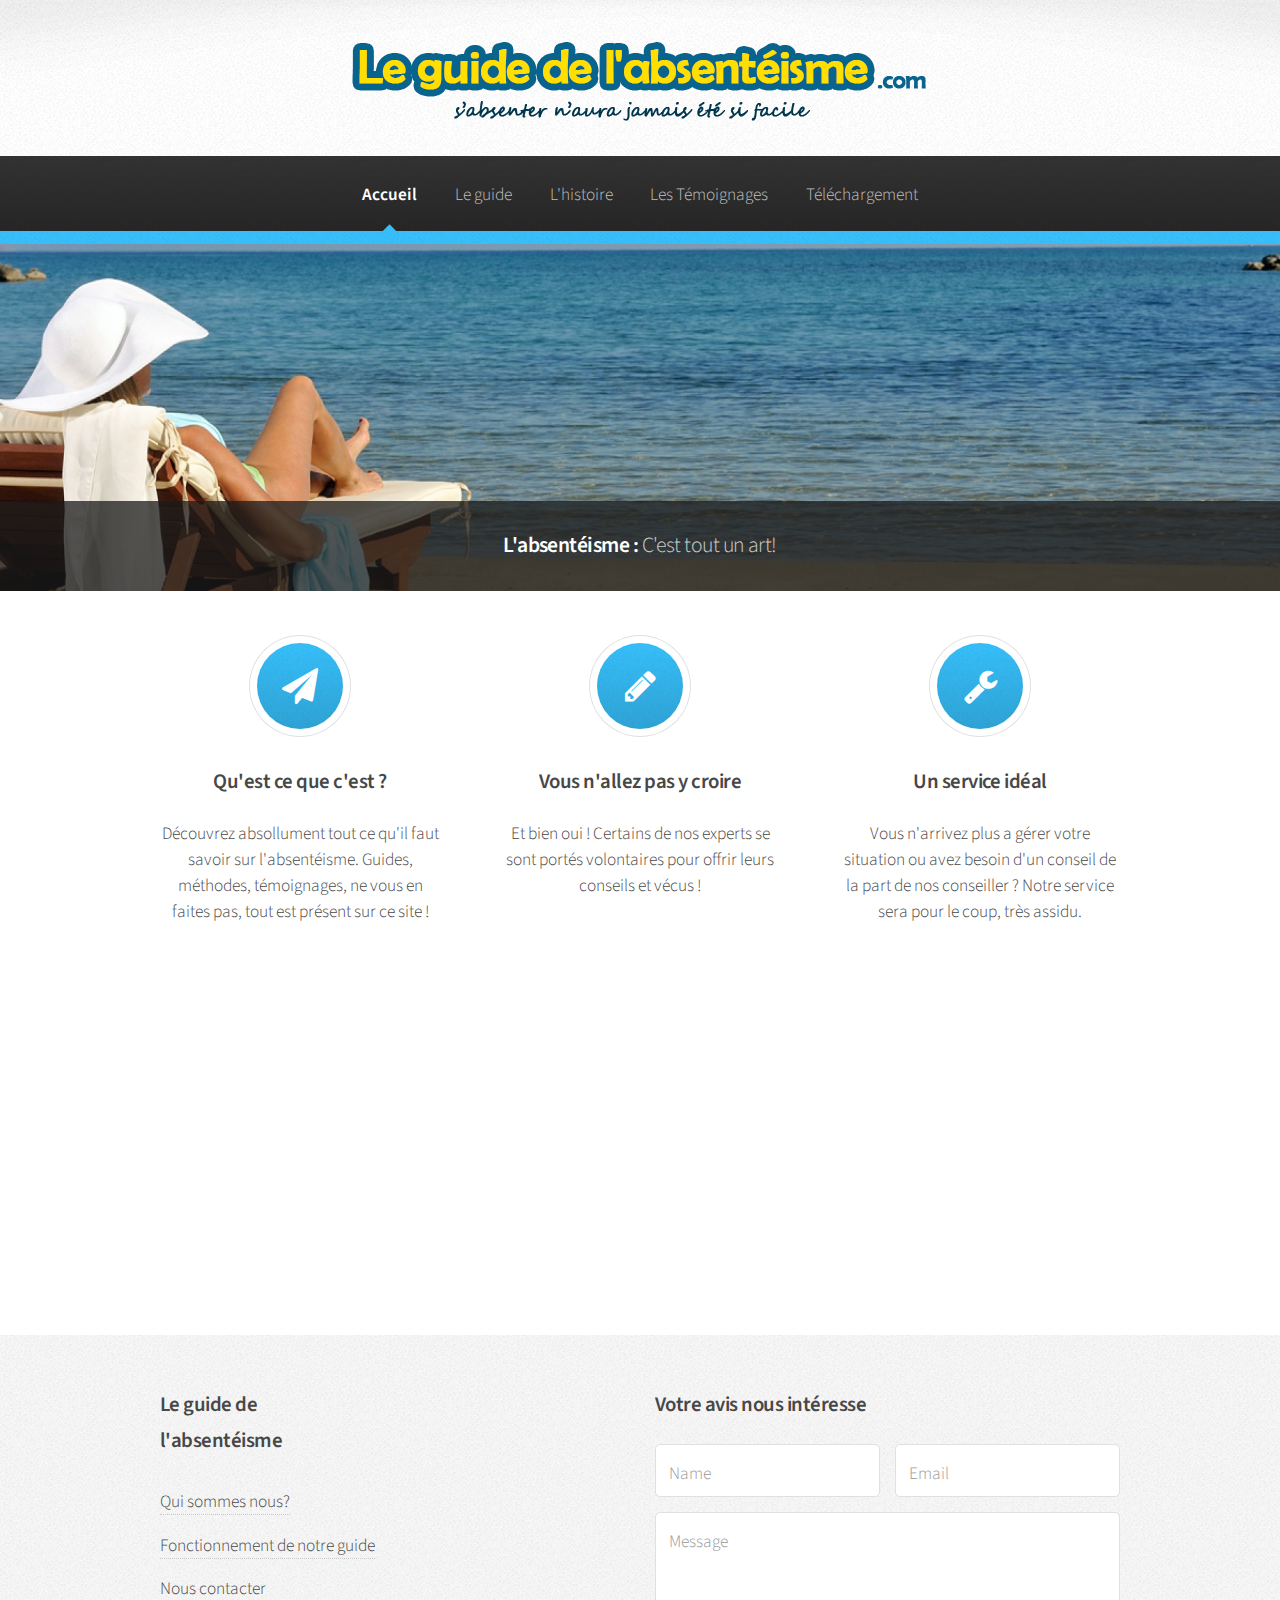
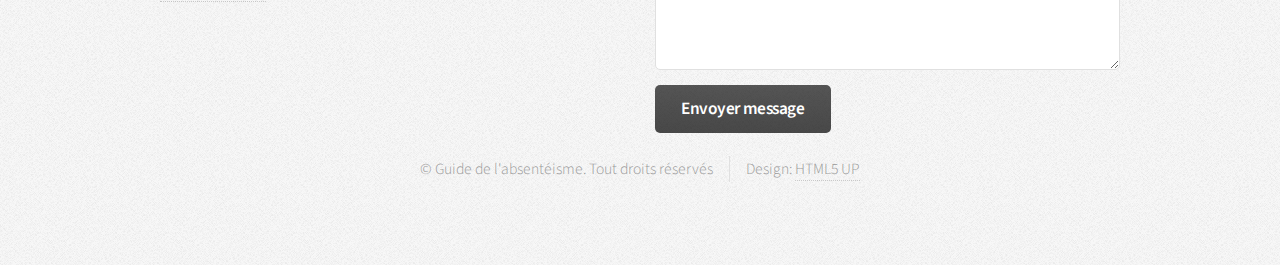
<file: index.html>
<!DOCTYPE HTML>
<!--
	Arcana by HTML5 UP
	html5up.net | @n33co
	Free for personal and commercial use under the CCA 3.0 license (html5up.net/license)
-->
<html>
<head>
	<title>Le guide de l'absentéisme</title>
	<meta charset="utf-8" />
	<meta name="viewport" content="width=device-width, initial-scale=1" />
	<!--[if lte IE 8]><script src="assets/js/ie/html5shiv.js"></script><![endif]-->
	<link rel="stylesheet" href="assets/css/main.css" />
	<!--[if lte IE 8]><link rel="stylesheet" href="assets/css/ie8.css" /><![endif]-->
	<!--[if lte IE 9]><link rel="stylesheet" href="assets/css/ie9.css" /><![endif]-->
</head>
<body>
	<div id="page-wrapper">

		<!-- Header -->
		<div id="header">

			<!-- Logo -->
			<img src="images/logo.png" style="margin-bottom: 20px;">
	
			<!-- Nav -->
			<nav id="nav">
				<ul>
					<li class="current"><a href="index.html">Accueil</a></li>
					<li>
						<a href="le_guide.html">Le guide</a>
						<ul>
							<li><a href="le_guide.html#aqui">A qui s'adresse t'il?</a></li>
							<li><a href="le_guide.html#avantages">Les avantages</a></li>
							<li>
								<a>Les conseils</a>
								<ul>
									<li><a href="le_guide.html#ecole">Comment rater l'école</a></li>
									<li><a href="le_guide.html#travail">Comment rater le travail</a></li>
								</ul>
							</li>
						</ul>
					</li>
					<li>
						<a href="histoire.html">L'histoire</a>
						<ul>
							<li><a href="histoire.html#histoire">Histoire de l'absentéisme</a></li>
							<li><a href="histoire.html#absentEcole">Absentéisme à l'école</a></li>
							<li><a href="histoire.html#absentTravail">Absentéisme au travail</a></li>
						</ul>
					</li>
					<li><a href="temoignage.html">Les Témoignages</a></li>
					<li>
						<a href="telechargement.html">Téléchargement</a>
						<ul>
							<li><a href="telechargement.html#parents">Mots des parents</a></li>
							<li><a href="telechargement.html#medecin">Mot d'un médecin</a></li>
							<li><a href="telechargement.html#excuses">Excuses bidons</a></li>
						</ul>
					</li>
				</ul>
			</nav>
	
		</div>
	
		<!-- Banner -->
		<section id="banner">
			<header>
				<h2>L'absentéisme : <em>C'est tout un art!</em></h2>
			</header>
		</section>
	
		<!-- Highlights -->
		<section class="wrapper style1">
			<div class="container">
				<div class="row 200%">
					<section class="4u 12u(narrower)">
						<div class="box highlight">
							<i class="icon major fa-paper-plane"></i>
							<h3>Qu'est ce que c'est ?</h3>
							<p>Découvrez absollument tout ce qu'il faut savoir sur l'absentéisme. Guides, méthodes, témoignages, ne vous en faites pas, tout est présent sur ce site !</p>
						</div>
					</section>
					<section class="4u 12u(narrower)">
						<div class="box highlight">
							<i class="icon major fa-pencil"></i>
							<h3>Vous n'allez pas y croire</h3>
							<p>Et bien oui ! Certains de nos experts se sont portés volontaires pour offrir leurs conseils et vécus !</p>
						</div>
					</section>
					<section class="4u 12u(narrower)">
						<div class="box highlight">
							<i class="icon major fa-wrench"></i>
							<h3>Un service idéal</h3>
							<p>Vous n'arrivez plus a gérer votre situation ou avez besoin d'un conseil de la part de nos conseiller ? Notre service sera pour le coup, très assidu.</p>
						</div>
					</section>
				</div>
				<hr />
				<iframe width="1200" height="315" src="https://www.youtube.com/embed/6PCo9bQzUtI" frameborder="0" allowfullscreen></iframe>
			</div>
		</section>
	
		<!-- Footer -->
		<div id="footer">
			<div class="container">
				<div class="row">
					<section class="3u 6u(narrower) 12u$(mobilep)">
						<h3>Le guide de l'absentéisme</h3>
						<ul class="links">
							<li><a href="qui_sommes_nous.html">Qui sommes nous?</a></li>
							<li><a href="fonctionnement_guide.html">Fonctionnement de notre guide</a></li>
							<li><a href="#footform">Nous contacter</a></li>
						</ul>
					</section>						
					<section id=footform class="6u 12u(narrower)">
						<h3>Votre avis nous intéresse</h3>
						<form>
							<div class="row 50%">
								<div class="6u 12u(mobilep)">
									<input type="text" name="name" id="name" placeholder="Name" />
								</div>
								<div class="6u 12u(mobilep)">
									<input type="email" name="email" id="email" placeholder="Email" />
								</div>
							</div>
							<div class="row 50%">
								<div class="12u">
									<textarea name="message" id="message" placeholder="Message" rows="5"></textarea>
								</div>
							</div>
							<div class="row 50%">
								<div class="12u">
									<ul class="actions">
										<li><input type="submit" class="button alt" value="Envoyer message" /></li>
									</ul>
								</div>
							</div>
						</form>
					</section>
				</div>
			</div>
	
			<!-- Copyright -->
			<div class="copyright">
				<ul class="menu">
					<li>&copy; Guide de l'absentéisme. Tout droits réservés</li><li>Design: <a href="http://html5up.net">HTML5 UP</a></li>
				</ul>
			</div>
	
		</div>

	</div>

	<!-- Scripts -->
	<script src="assets/js/jquery.min.js"></script>
	<script src="assets/js/jquery.dropotron.min.js"></script>
	<script src="assets/js/skel.min.js"></script>
	<script src="assets/js/util.js"></script>
	<!--[if lte IE 8]><script src="assets/js/ie/respond.min.js"></script><![endif]-->
	<script src="assets/js/main.js"></script>

</body>
</html>
</file>
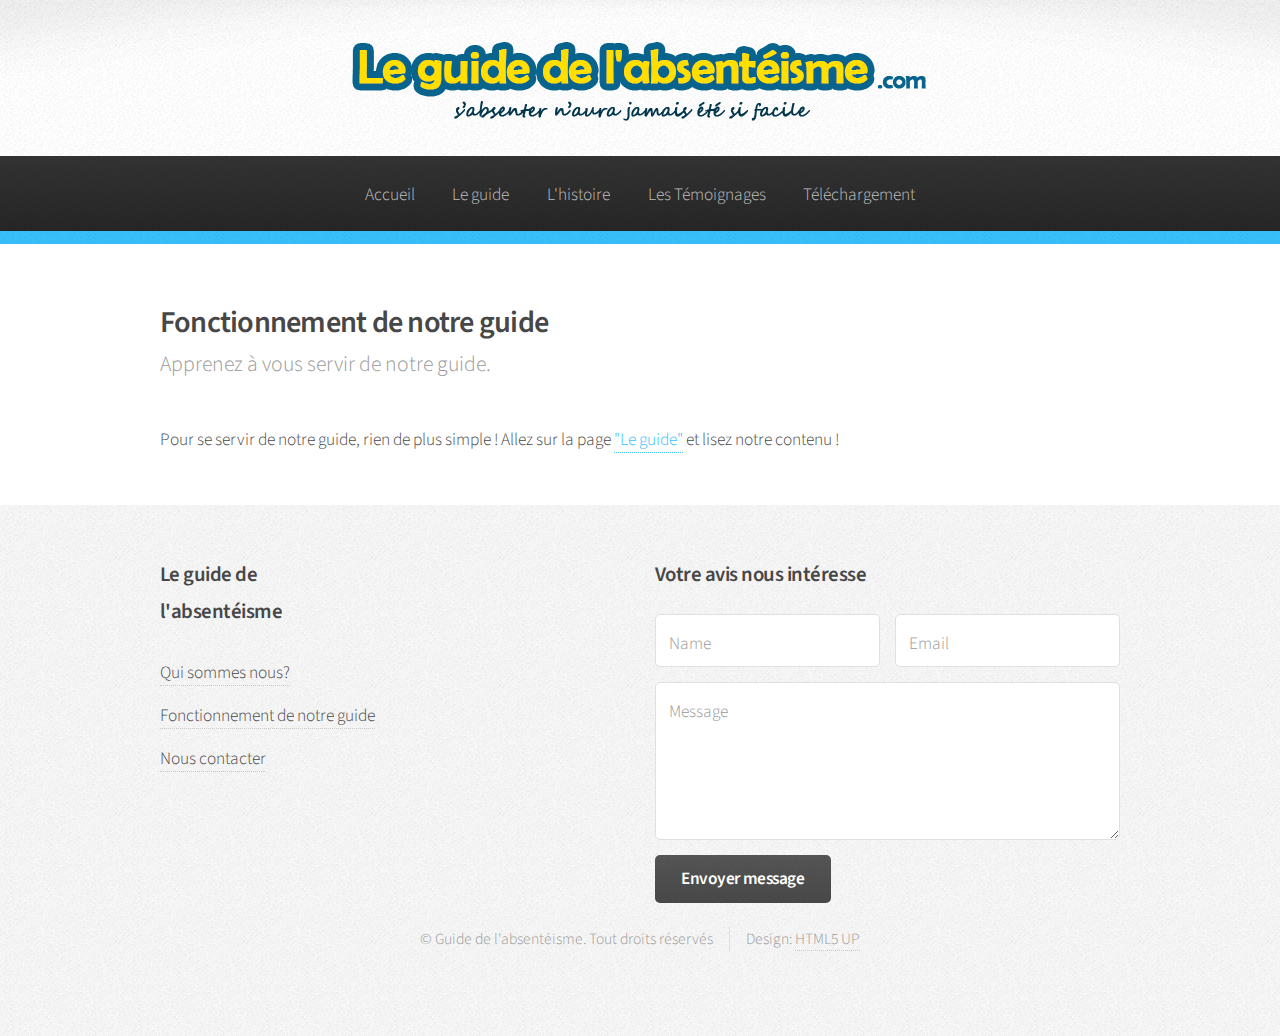
<file: fonctionnement_guide.html>
<!DOCTYPE HTML>
<!--
	Arcana by HTML5 UP
	html5up.net | @n33co
	Free for personal and commercial use under the CCA 3.0 license (html5up.net/license)
-->
<html>
<head>
	<title>Le guide de l'absentéisme</title>
	<meta charset="utf-8" />
	<meta name="viewport" content="width=device-width, initial-scale=1" />
	<!--[if lte IE 8]><script src="assets/js/ie/html5shiv.js"></script><![endif]-->
	<link rel="stylesheet" href="assets/css/main.css" />
	<!--[if lte IE 8]><link rel="stylesheet" href="assets/css/ie8.css" /><![endif]-->
	<!--[if lte IE 9]><link rel="stylesheet" href="assets/css/ie9.css" /><![endif]-->
</head>
<body>
	<div id="page-wrapper">

		<!-- Header -->
		<div id="header">

			<!-- Logo -->
			<img src="images/logo.png" style="margin-bottom: 20px;">
	
			<!-- Nav -->
			<nav id="nav">
				<ul>
					<li><a href="index.html">Accueil</a></li>
					<li>
						<a href="le_guide.html">Le guide</a>
						<ul>
							<li><a href="le_guide.html#aqui">A qui s'adresse t'il?</a></li>
							<li><a href="le_guide.html#avantages">Les avantages</a></li>
							<li>
								<a>Les conseils</a>
								<ul>
									<li><a href="le_guide.html#ecole">Comment rater l'école</a></li>
									<li><a href="le_guide.html#travail">Comment rater le travail</a></li>
								</ul>
							</li>
						</ul>
					</li>
					<li>
						<a href="histoire.html">L'histoire</a>
						<ul>
							<li><a href="histoire.html#histoire">Histoire de l'absentéisme</a></li>
							<li><a href="histoire.html#absentEcole">Absentéisme à l'école</a></li>
							<li><a href="histoire.html#absentTravail">Absentéisme au travail</a></li>
						</ul>
					</li>
					<li><a href="temoignage.html">Les Témoignages</a></li>
					<li>
						<a href="telechargement.html">Téléchargement</a>
						<ul>
							<li><a href="telechargement.html#parents">Mots des parents</a></li>
							<li><a href="telechargement.html#medecin">Mot d'un médecin</a></li>
							<li><a href="telechargement.html#excuses">Excuses bidons</a></li>
						</ul>
					</li>
				</ul>
			</nav>
	
		</div>
	
		<!-- Main -->
        <section class="wrapper style1">
            <div class="container">
                <div id="content">

                    <!-- Content -->

                    <article>
                        <header>
                            <h2>Fonctionnement de notre guide</h2>
                            <p>Apprenez à vous servir de notre guide.</p>
                        </header>

						<p>Pour se servir de notre guide, rien de plus simple ! Allez sur la page <a href="le_guide.html">"Le guide"</a> et lisez notre contenu !
                        
                    </article>

                </div>
            </div>
        </section>
	
		<!-- Footer -->
		<div id="footer">
			<div class="container">
				<div class="row">
					<section class="3u 6u(narrower) 12u$(mobilep)">
						<h3>Le guide de l'absentéisme</h3>
						<ul class="links">
							<li><a href="qui_sommes_nous.html">Qui sommes nous?</a></li>
							<li><a href="fonctionnement_guide.html">Fonctionnement de notre guide</a></li>
							<li><a href="#footform">Nous contacter</a></li>
						</ul>
					</section>						
					<section id=footform class="6u 12u(narrower)">
						<h3>Votre avis nous intéresse</h3>
						<form>
							<div class="row 50%">
								<div class="6u 12u(mobilep)">
									<input type="text" name="name" id="name" placeholder="Name" />
								</div>
								<div class="6u 12u(mobilep)">
									<input type="email" name="email" id="email" placeholder="Email" />
								</div>
							</div>
							<div class="row 50%">
								<div class="12u">
									<textarea name="message" id="message" placeholder="Message" rows="5"></textarea>
								</div>
							</div>
							<div class="row 50%">
								<div class="12u">
									<ul class="actions">
										<li><input type="submit" class="button alt" value="Envoyer message" /></li>
									</ul>
								</div>
							</div>
						</form>
					</section>
				</div>
			</div>
	
			<!-- Copyright -->
			<div class="copyright">
				<ul class="menu">
					<li>&copy; Guide de l'absentéisme. Tout droits réservés</li><li>Design: <a href="http://html5up.net">HTML5 UP</a></li>
				</ul>
			</div>
	
		</div>

	</div>

	<!-- Scripts -->
	<script src="assets/js/jquery.min.js"></script>
	<script src="assets/js/jquery.dropotron.min.js"></script>
	<script src="assets/js/skel.min.js"></script>
	<script src="assets/js/util.js"></script>
	<!--[if lte IE 8]><script src="assets/js/ie/respond.min.js"></script><![endif]-->
	<script src="assets/js/main.js"></script>

</body>
</html>
</file>
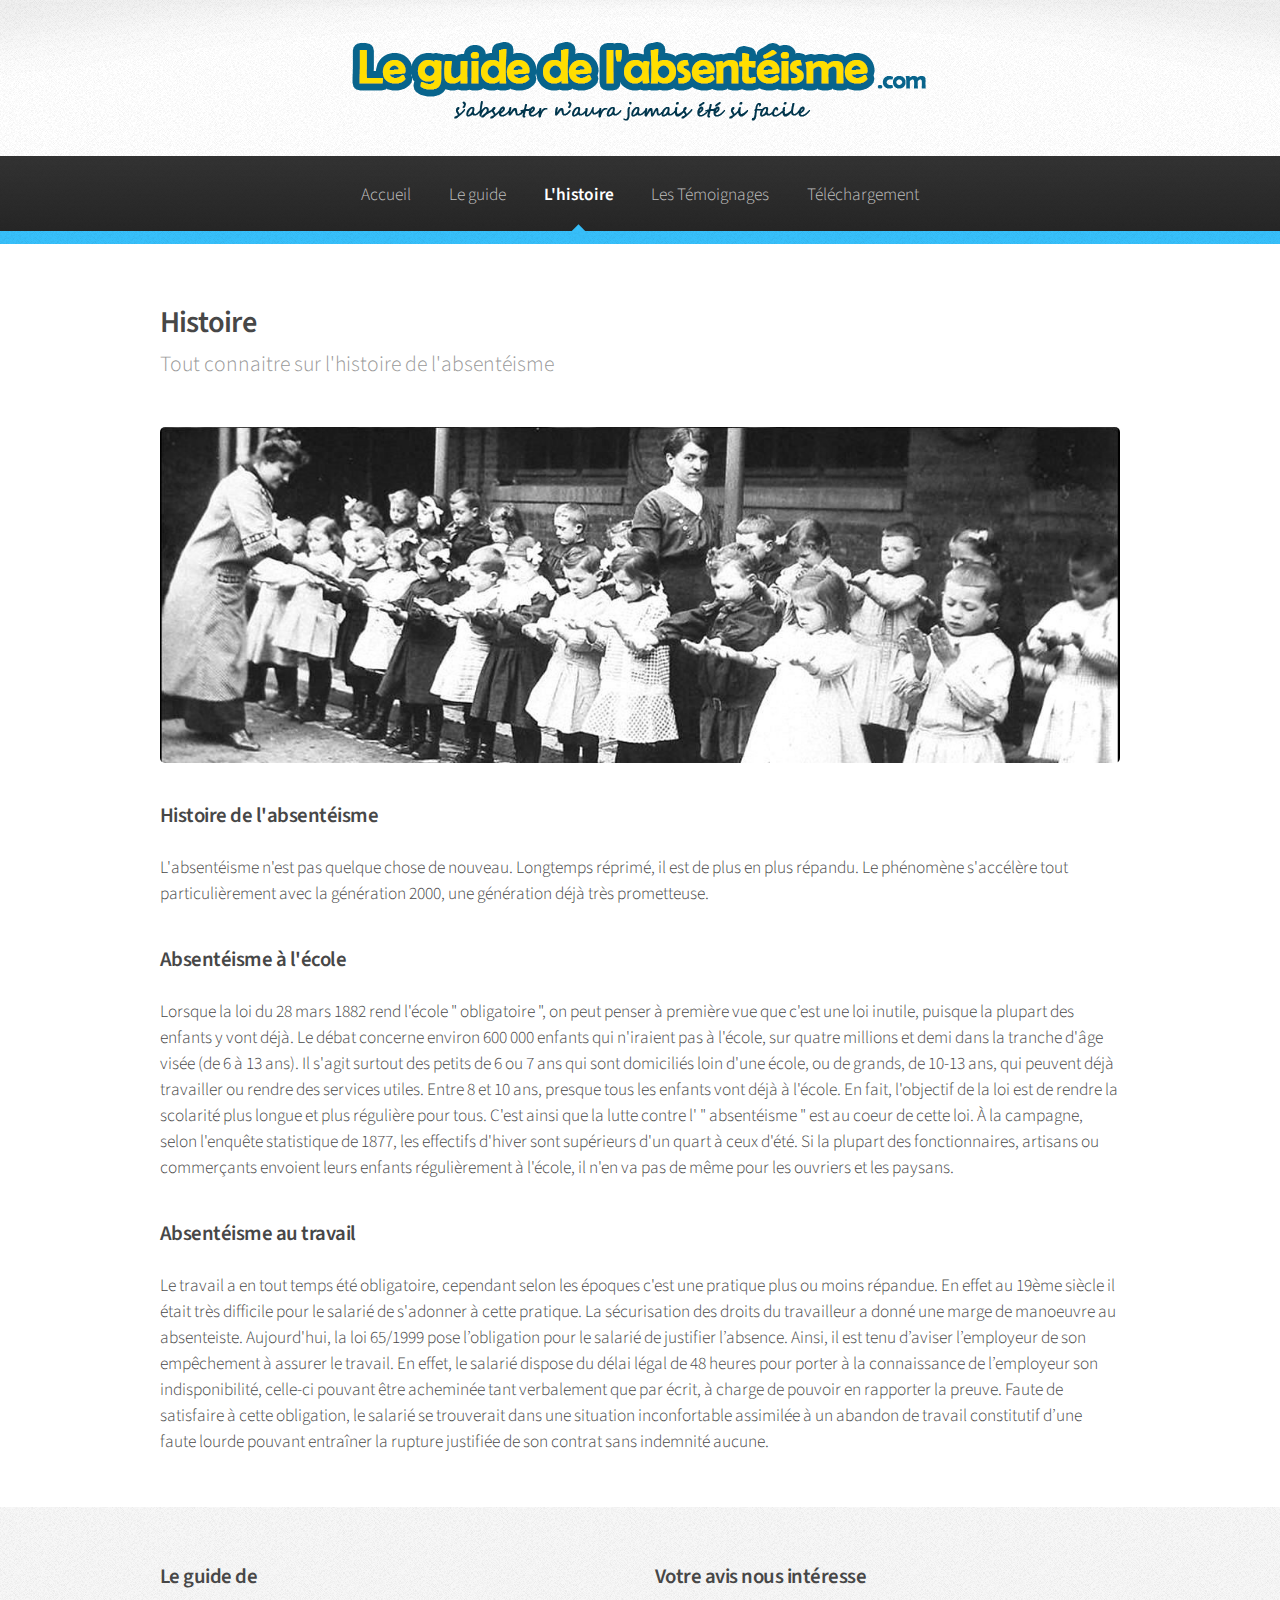
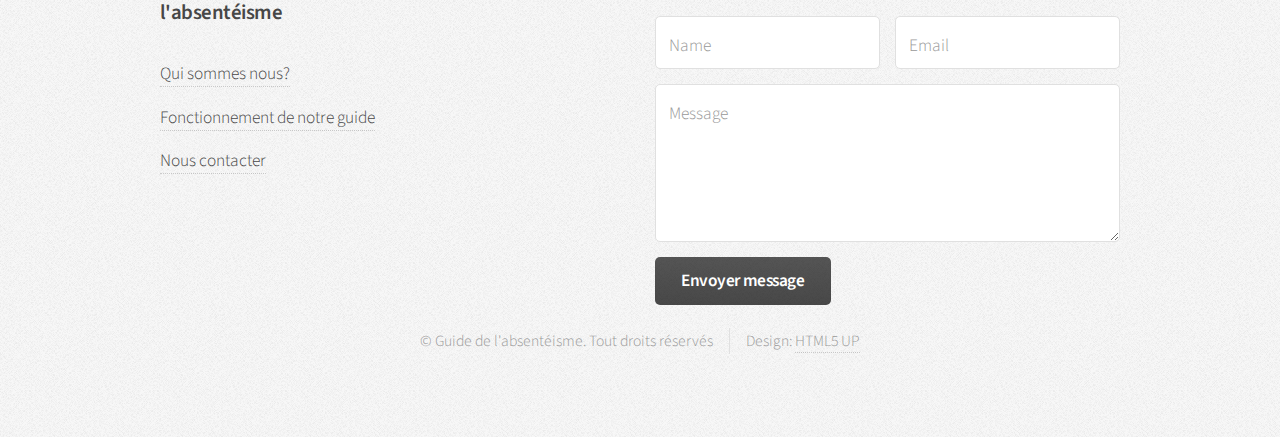
<file: histoire.html>
<!DOCTYPE HTML>
<!--
	Arcana by HTML5 UP
	html5up.net | @n33co
	Free for personal and commercial use under the CCA 3.0 license (html5up.net/license)
-->
<html>
<head>
	<title>Le guide de l'absentéisme</title>
	<meta charset="utf-8" />
	<meta name="viewport" content="width=device-width, initial-scale=1" />
	<!--[if lte IE 8]><script src="assets/js/ie/html5shiv.js"></script><![endif]-->
	<link rel="stylesheet" href="assets/css/main.css" />
	<!--[if lte IE 8]><link rel="stylesheet" href="assets/css/ie8.css" /><![endif]-->
	<!--[if lte IE 9]><link rel="stylesheet" href="assets/css/ie9.css" /><![endif]-->
</head>
<body>
	<div id="page-wrapper">

		<!-- Header -->
		<div id="header">

			<!-- Logo -->
			<img src="images/logo.png" style="margin-bottom: 20px;">
	
			<!-- Nav -->
			<nav id="nav">
				<ul>
					<li><a href="index.html">Accueil</a></li>
					<li>
						<a href="le_guide.html">Le guide</a>
						<ul>
							<li><a href="le_guide.html#aqui">A qui s'adresse t'il?</a></li>
							<li><a href="le_guide.html#avantages">Les avantages</a></li>
							<li>
								<a>Les conseils</a>
								<ul>
									<li><a href="le_guide.html#ecole">Comment rater l'école</a></li>
									<li><a href="le_guide.html#travail">Comment rater le travail</a></li>
								</ul>
							</li>
						</ul>
					</li>
					<li class="current">
						<a href="histoire.html">L'histoire</a>
						<ul>
							<li><a href="histoire.html#histoire">Histoire de l'absentéisme</a></li>
							<li><a href="histoire.html#absentEcole">Absentéisme à l'école</a></li>
							<li><a href="histoire.html#absentTravail">Absentéisme au travail</a></li>
						</ul>
					</li>
					<li><a href="temoignage.html">Les Témoignages</a></li>
					<li>
						<a href="telechargement.html">Téléchargement</a>
						<ul>
							<li><a href="telechargement.html#parents">Mots des parents</a></li>
							<li><a href="telechargement.html#medecin">Mot d'un médecin</a></li>
							<li><a href="telechargement.html#excuses">Excuses bidons</a></li>
						</ul>
					</li>
				</ul>
			</nav>
	
		</div>
		
		<!-- Main -->
		<section class="wrapper style1">
			<div class="container">
				<div id="content">

					<!-- Content -->

						<article>
							<header>
								<h2>Histoire</h2>
								<p>Tout connaitre sur l'histoire de l'absentéisme</p>
							</header>

							<span class="image featured"><img src="images/ecole18eme.jpg" alt="" /></span>

							<h3 id="histoire">Histoire de l'absentéisme</h3>
							<p id="aqui">L'absentéisme n'est pas quelque chose de nouveau. Longtemps réprimé, il est de plus en plus répandu. Le phénomène s'accélère tout particulièrement avec la génération 2000, une génération déjà très prometteuse.</p>

							<h3 id="absentEcole">Absentéisme à l'école</h3>
							<p>Lorsque la loi du 28 mars 1882 rend l'école " obligatoire ", on peut penser à première vue que c'est une loi inutile, puisque la plupart 
							   des enfants y vont déjà. Le débat concerne environ 600 000 enfants qui n'iraient pas à l'école, sur quatre millions et demi dans la tranche 
							   d'âge visée (de 6 à 13 ans). Il s'agit surtout des petits de 6 ou 7 ans qui sont domiciliés loin d'une école, ou de grands, de 10-13 ans, 
							   qui peuvent déjà travailler ou rendre des services utiles. Entre 8 et 10 ans, presque tous les enfants vont déjà à l'école. En fait, l'objectif 
							   de la loi est de rendre la scolarité plus longue et plus régulière pour tous. C'est ainsi que la lutte contre l' " absentéisme " est au coeur 
							   de cette loi. À la campagne, selon l'enquête statistique de 1877, les effectifs d'hiver sont supérieurs d'un quart à ceux d'été. Si la plupart 
							   des fonctionnaires, artisans ou commerçants envoient leurs enfants régulièrement à l'école, il n'en va pas de même pour les ouvriers et les 
							   paysans.</p>

							<p></p>

							<h3 id="absentTravail">Absentéisme au travail</h3>
								<p>Le travail a en tout temps été obligatoire, cependant selon les époques c'est une pratique plus ou moins répandue. En effet au 19ème siècle
								il était très difficile pour le salarié de s'adonner à cette pratique. La sécurisation des droits du travailleur a donné une marge de manoeuvre
								au absenteiste. Aujourd'hui, la loi 65/1999 pose l’obligation pour le salarié de justifier l’absence. Ainsi, il est tenu d’aviser l’employeur de
									son empêchement à assurer le travail. En effet, le salarié dispose du délai légal de 48 heures pour porter à la connaissance de l’employeur
									son indisponibilité, celle-ci pouvant être acheminée tant verbalement que par écrit, à charge de pouvoir en rapporter la preuve. Faute de satisfaire à cette obligation, le salarié se trouverait dans une situation inconfortable assimilée à un abandon de travail constitutif d’une faute lourde pouvant entraîner la rupture justifiée de son contrat sans indemnité aucune.</p>
							<p> </p>	

						</article>

				</div>
			</div>
		</section>

		<!-- Footer -->
		<div id="footer">
			<div class="container">
				<div class="row">
					<section class="3u 6u(narrower) 12u$(mobilep)">
						<h3>Le guide de l'absentéisme</h3>
						<ul class="links">
							<li><a href="qui_sommes_nous.html">Qui sommes nous?</a></li>
							<li><a href="fonctionnement_guide.html">Fonctionnement de notre guide</a></li>
							<li><a href="#footform">Nous contacter</a></li>
						</ul>
					</section>						
					<section id=footform class="6u 12u(narrower)">
						<h3>Votre avis nous intéresse</h3>
						<form>
							<div class="row 50%">
								<div class="6u 12u(mobilep)">
									<input type="text" name="name" id="name" placeholder="Name" />
								</div>
								<div class="6u 12u(mobilep)">
									<input type="email" name="email" id="email" placeholder="Email" />
								</div>
							</div>
							<div class="row 50%">
								<div class="12u">
									<textarea name="message" id="message" placeholder="Message" rows="5"></textarea>
								</div>
							</div>
							<div class="row 50%">
								<div class="12u">
									<ul class="actions">
										<li><input type="submit" class="button alt" value="Envoyer message" /></li>
									</ul>
								</div>
							</div>
						</form>
					</section>
				</div>
			</div>
	
			<!-- Copyright -->
			<div class="copyright">
				<ul class="menu">
					<li>&copy; Guide de l'absentéisme. Tout droits réservés</li><li>Design: <a href="http://html5up.net">HTML5 UP</a></li>
				</ul>
			</div>
	
		</div>

	</div>

	<!-- Scripts -->
	<script src="assets/js/jquery.min.js"></script>
	<script src="assets/js/jquery.dropotron.min.js"></script>
	<script src="assets/js/skel.min.js"></script>
	<script src="assets/js/util.js"></script>
	<!--[if lte IE 8]><script src="assets/js/ie/respond.min.js"></script><![endif]-->
	<script src="assets/js/main.js"></script>

</body>
</html>
</file>
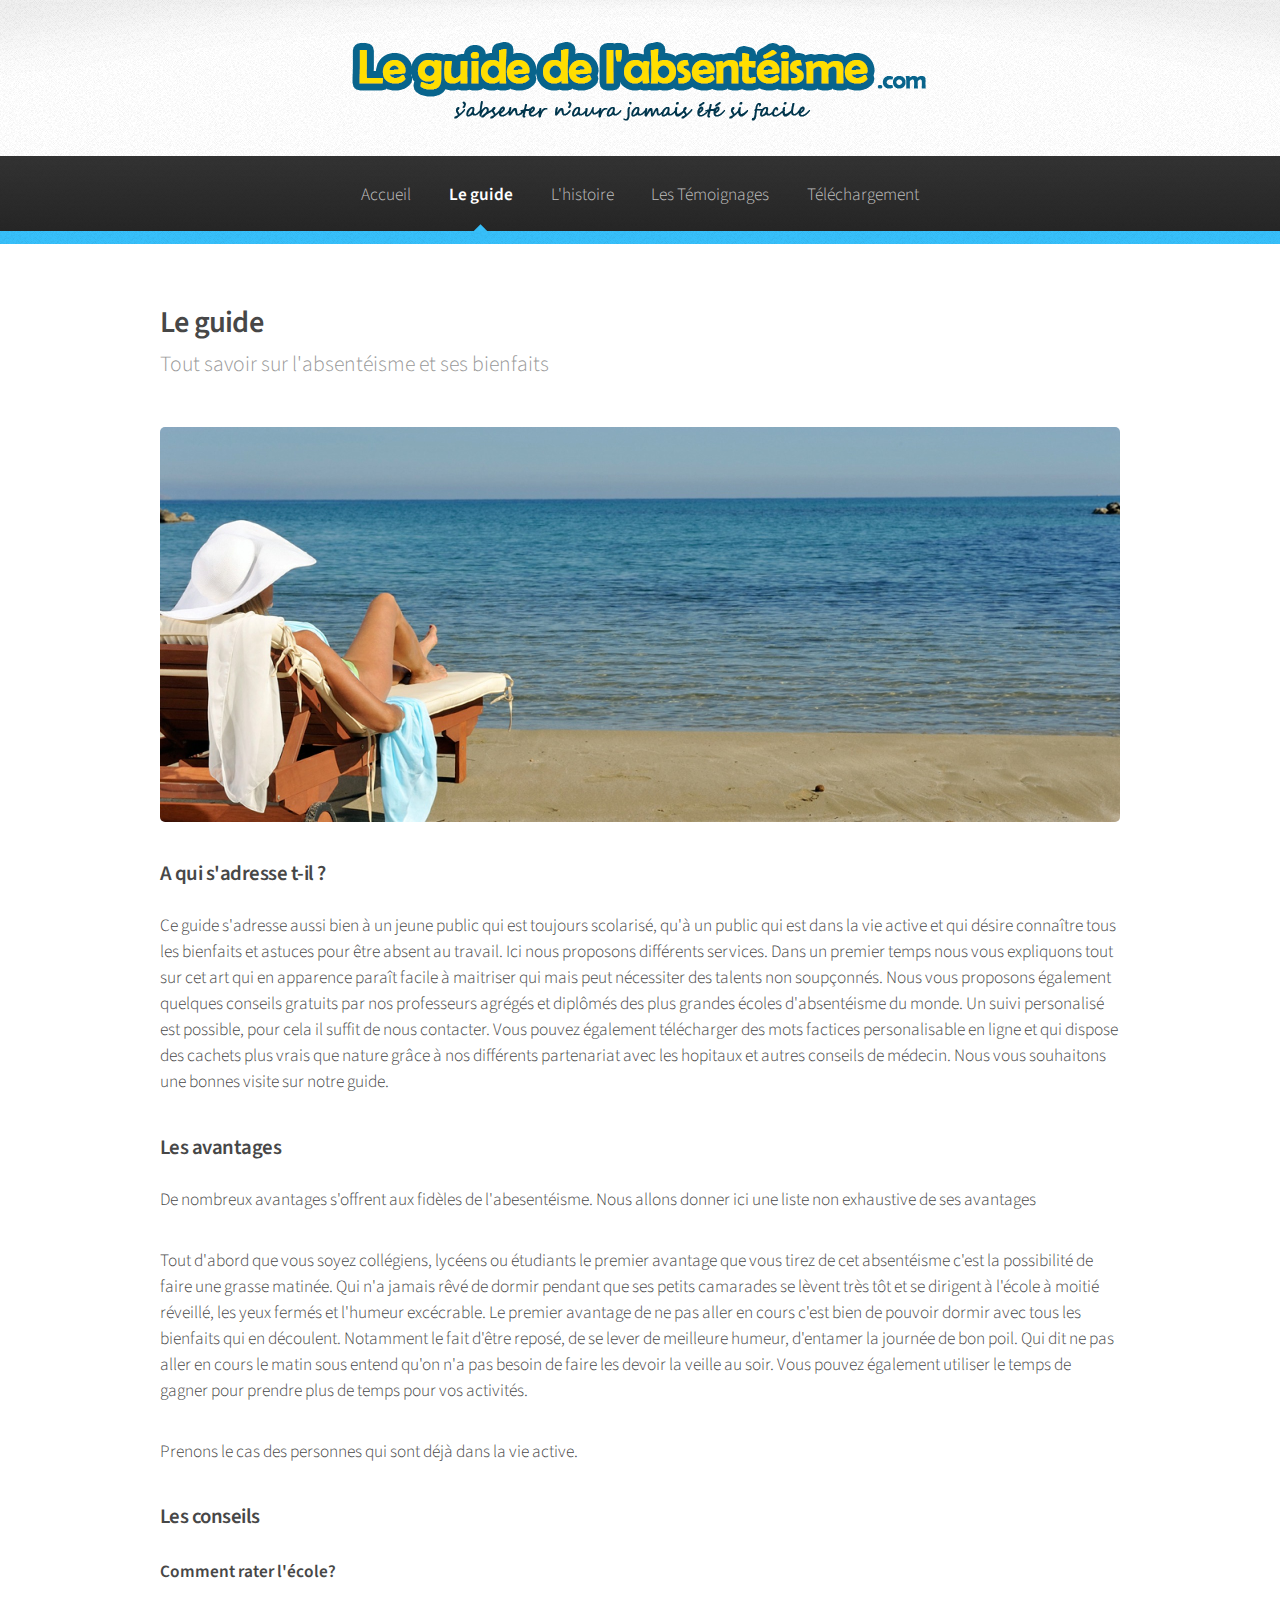
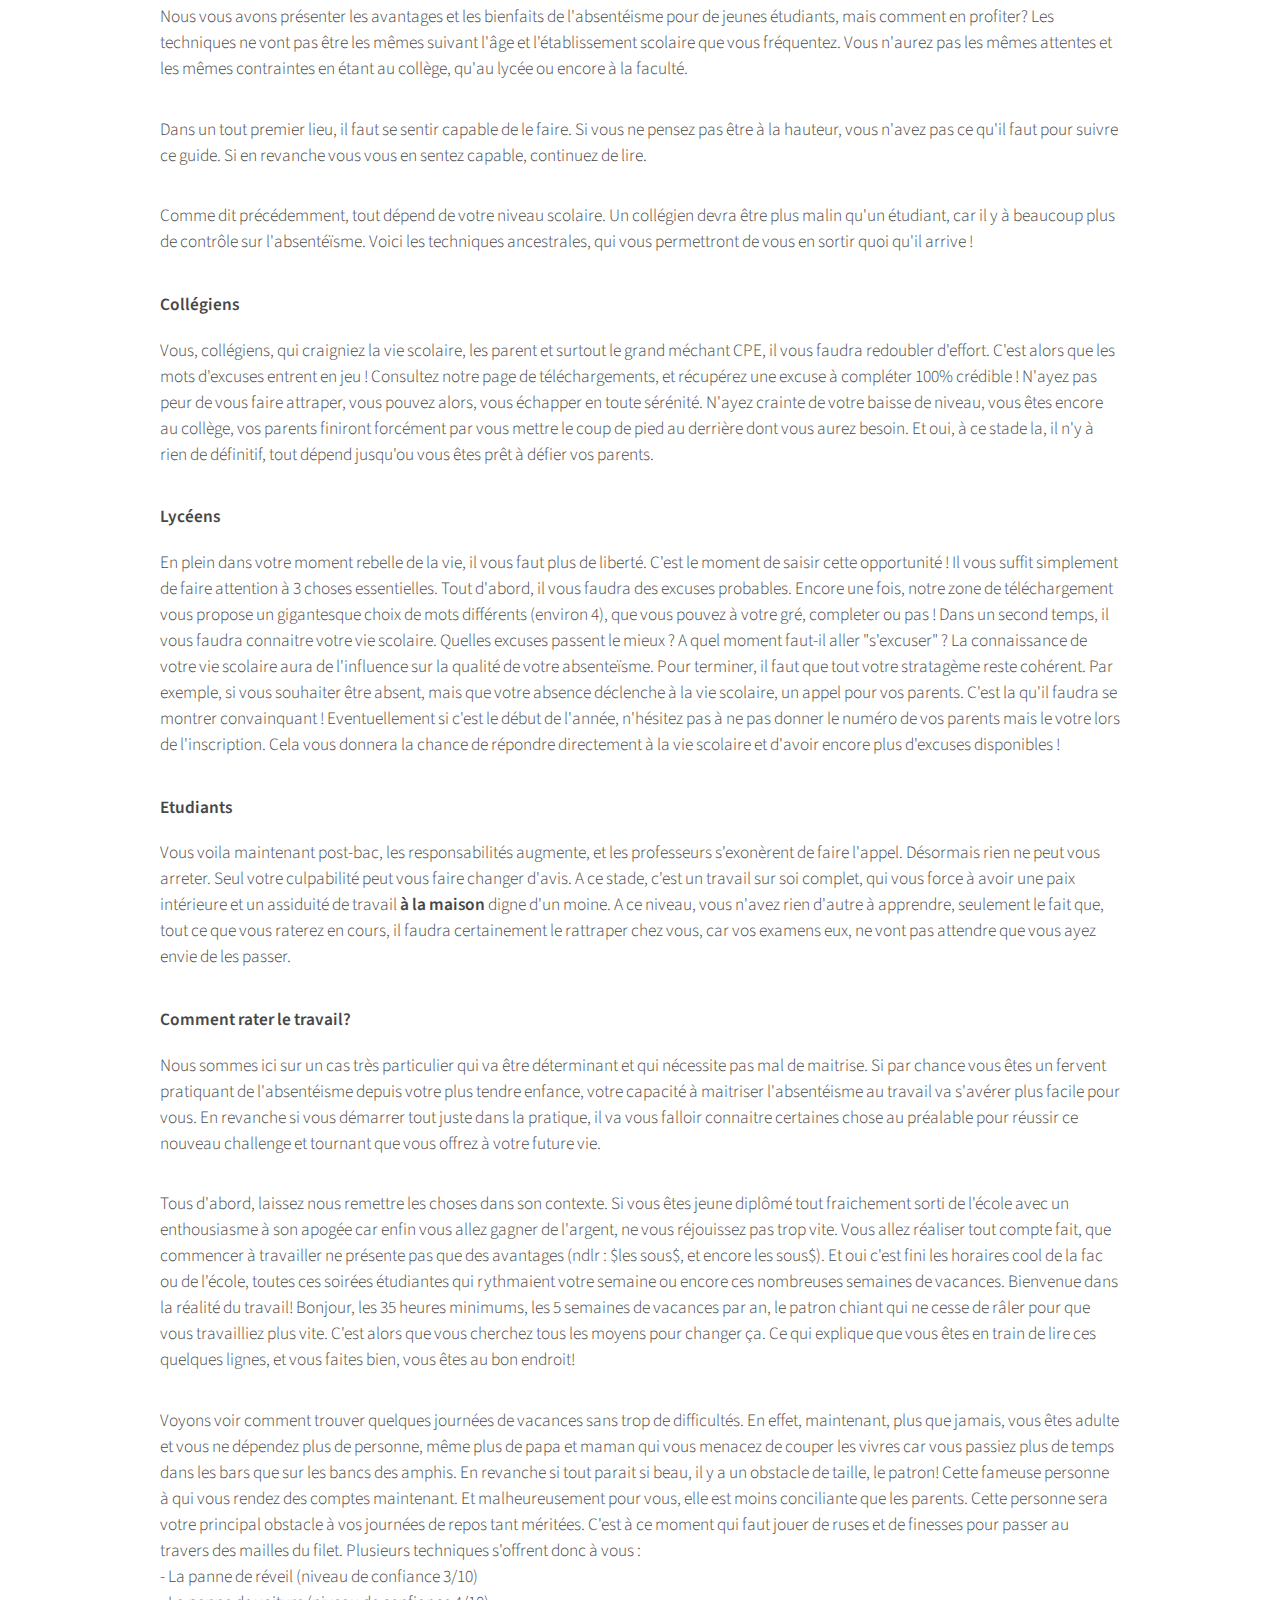
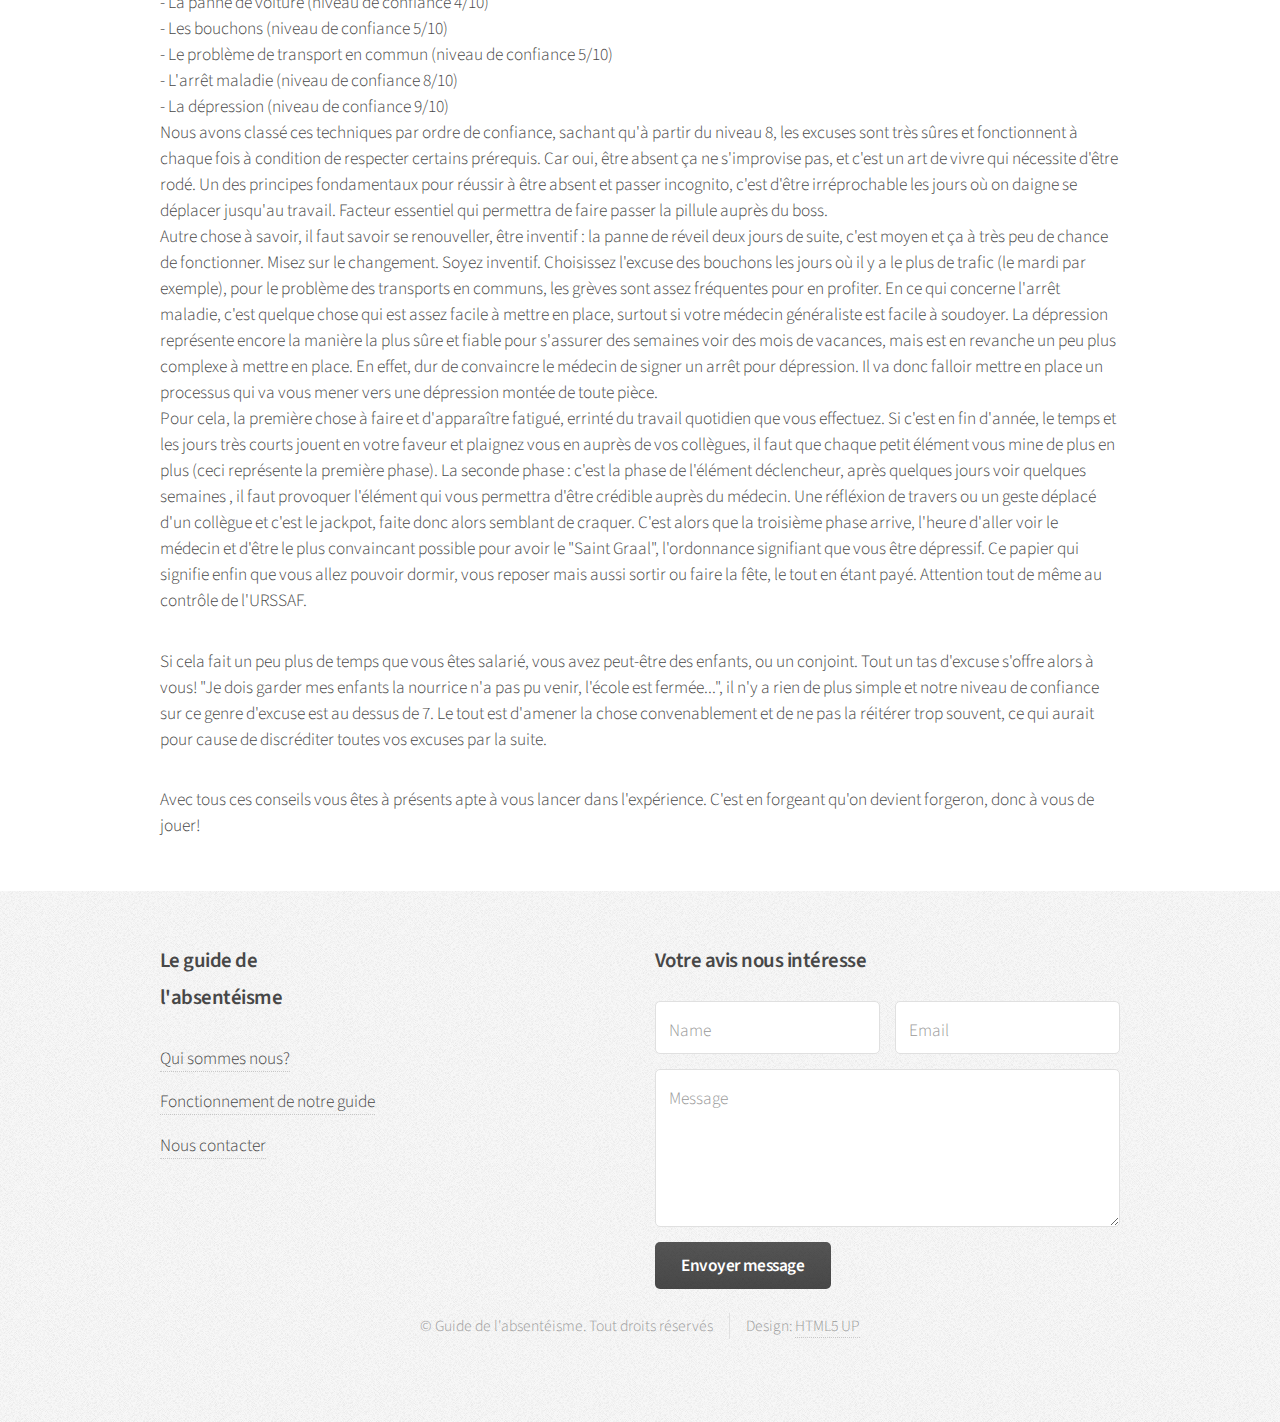
<file: le_guide.html>
<!DOCTYPE HTML>
<!--
	Arcana by HTML5 UP
	html5up.net | @n33co
	Free for personal and commercial use under the CCA 3.0 license (html5up.net/license)
-->
<html>
<head>
	<title>Le guide de l'absentéisme</title>
	<meta charset="utf-8" />
	<meta name="viewport" content="width=device-width, initial-scale=1" />
	<!--[if lte IE 8]><script src="assets/js/ie/html5shiv.js"></script><![endif]-->
	<link rel="stylesheet" href="assets/css/main.css" />
	<!--[if lte IE 8]><link rel="stylesheet" href="assets/css/ie8.css" /><![endif]-->
	<!--[if lte IE 9]><link rel="stylesheet" href="assets/css/ie9.css" /><![endif]-->
</head>
<body>
	<div id="page-wrapper">

		<!-- Header -->
		<div id="header">

			<!-- Logo -->
			<img src="images/logo.png" style="margin-bottom: 20px;">
	
			<!-- Nav -->
			<nav id="nav">
				<ul>
					<li><a href="index.html">Accueil</a></li>
					<li class="current">
						<a href="le_guide.html">Le guide</a>
						<ul>
							<li><a href="le_guide.html#aqui">A qui s'adresse t'il?</a></li>
							<li><a href="le_guide.html#avantages">Les avantages</a></li>
							<li>
								<a>Les conseils</a>
								<ul>
									<li><a href="le_guide.html#ecole">Comment rater l'école</a></li>
									<li><a href="le_guide.html#travail">Comment rater le travail</a></li>
								</ul>
							</li>
						</ul>
					</li>
					<li>
						<a href="histoire.html">L'histoire</a>
						<ul>
							<li><a href="histoire.html#histoire">Histoire de l'absentéisme</a></li>
							<li><a href="histoire.html#absentEcole">Absentéisme à l'école</a></li>
							<li><a href="histoire.html#absentTravail">Absentéisme au travail</a></li>
						</ul>
					</li>
					<li><a href="temoignage.html">Les Témoignages</a></li>
					<li>
						<a href="telechargement.html">Téléchargement</a>
						<ul>
							<li><a href="telechargement.html#parents">Mots des parents</a></li>
							<li><a href="telechargement.html#medecin">Mot d'un médecin</a></li>
							<li><a href="telechargement.html#excuses">Excuses bidons</a></li>
						</ul>
					</li>
				</ul>
			</nav>
	
		</div>

		<!-- Main -->
		<section class="wrapper style1">
			<div class="container">
				<div id="content">
	
					<!-- Content -->
	
						<article>
							<header>
								<h2>Le guide</h2>
								<p>Tout savoir sur l'absentéisme et ses bienfaits</p>
							</header>
	
							<span class="image featured"><img src="images/plage.jpg" alt="" /></span>
							<h3 id="aqui">A qui s'adresse t-il ?</h3>
							<p>Ce guide s'adresse aussi bien à un jeune public qui est toujours scolarisé, qu'à un public qui est dans la vie active et qui désire
							   connaître tous les bienfaits et astuces pour être absent au travail. Ici nous proposons différents services. Dans un premier temps
							   nous vous expliquons tout sur cet art qui en apparence paraît facile à maitriser qui mais peut nécessiter des talents non soupçonnés.
							   Nous vous proposons également quelques conseils gratuits par nos professeurs agrégés et diplômés des plus grandes écoles d'absentéisme
							   du monde. Un suivi personalisé est possible, pour cela il suffit de nous contacter. Vous pouvez également télécharger
							   des mots factices personalisable en ligne et qui dispose des cachets plus vrais que nature grâce à nos différents partenariat avec les
							   hopitaux et autres conseils de médecin.
							   Nous vous souhaitons une bonnes visite sur notre guide.</p>
	
							<h3 id="avantages">Les avantages</h3>
							<p>De nombreux avantages s'offrent aux fidèles de l'abesentéisme. Nous allons donner ici une liste non exhaustive de ses avantages</p>
	
							<p>Tout d'abord que vous soyez collégiens, lycéens ou étudiants le premier avantage que vous tirez de cet absentéisme c'est la possibilité
							   de faire une grasse matinée. Qui n'a jamais rêvé de dormir pendant que ses petits camarades se lèvent très tôt et se dirigent à l'école
							   à moitié réveillé, les yeux fermés et l'humeur excécrable. Le premier avantage de ne pas aller en cours c'est bien de pouvoir dormir avec
							   tous les bienfaits qui en découlent. Notamment le fait d'être reposé, de se lever de meilleure humeur, d'entamer la journée de bon poil.
							   Qui dit ne pas aller en cours le matin sous entend qu'on n'a pas besoin de faire les devoir la veille au soir. Vous pouvez également
							   utiliser le temps de gagner pour prendre plus de temps pour vos activités.  </p>
	
							<p>Prenons le cas des personnes qui sont déjà dans la vie active.  </p>
	
							<h3 id="conseils">Les conseils</h3>
	
							<h4 id="ecole">Comment rater l'école?</h4>
	
							<p>Nous vous avons présenter les avantages et les bienfaits de l'absentéisme pour de jeunes étudiants, mais comment en profiter? Les techniques
							   ne vont pas être les mêmes suivant l'âge et l'établissement scolaire que vous fréquentez. Vous n'aurez pas les mêmes attentes et les mêmes
							   contraintes en étant au collège, qu'au lycée ou encore à la faculté.</p>
							<p>Dans un tout premier lieu, il faut se sentir capable de le faire. Si vous ne pensez pas être à la hauteur, vous n'avez pas ce qu'il faut pour
							   suivre ce guide. Si en revanche vous vous en sentez capable, continuez de lire.</p>
							<p>Comme dit précédemment, tout dépend de votre niveau scolaire. Un collégien devra être plus malin qu'un étudiant, car il y à beaucoup plus de
							   contrôle sur l'absentéïsme. Voici les techniques ancestrales, qui vous permettront de vous en sortir quoi qu'il arrive !</p>
							
							<h5>Collégiens</h5>
							
							<p>Vous, collégiens, qui craigniez la vie scolaire, les parent et surtout le grand méchant CPE, il vous faudra redoubler d'effort. C'est alors 
							   que les mots d'excuses entrent en jeu ! Consultez notre page de téléchargements, et récupérez une excuse à compléter 100% crédible ! N'ayez 
							   pas peur de vous faire attraper, vous pouvez alors, vous échapper en toute sérénité. N'ayez crainte de votre baisse de niveau, vous êtes encore
							   au collège, vos parents finiront forcément par vous mettre le coup de pied au derrière dont vous aurez besoin. Et oui, à ce stade la, il n'y à
							   rien de définitif, tout dépend jusqu'ou vous êtes prêt à défier vos parents.</p>
							
							<h5>Lycéens</h5>
							
							<p>En plein dans votre moment rebelle de la vie, il vous faut plus de liberté. C'est le moment de saisir cette opportunité ! Il vous suffit 
							   simplement de faire attention à 3 choses essentielles. Tout d'abord, il vous faudra des excuses probables. Encore une fois, notre zone de
							   téléchargement vous propose un gigantesque choix de mots différents (environ 4), que vous pouvez à votre gré, completer ou pas ! Dans un second
							   temps, il vous faudra connaitre votre vie scolaire. Quelles excuses passent le mieux ? A quel moment faut-il aller "s'excuser" ? La connaissance
							   de votre vie scolaire aura de l'influence sur la qualité de votre absenteïsme. Pour terminer, il faut que tout votre stratagème reste cohérent.
							   Par exemple, si vous souhaiter être absent, mais que votre absence déclenche à la vie scolaire, un appel pour vos parents. C'est la qu'il faudra
							   se montrer convainquant ! Eventuellement si c'est le début de l'année, n'hésitez pas à ne pas donner le numéro de vos parents mais le votre lors
							   de l'inscription. Cela vous donnera la chance de répondre directement à la vie scolaire et d'avoir encore plus d'excuses disponibles !</p>
							
							<h5>Etudiants</h5>
							
							<p>Vous voila maintenant post-bac, les responsabilités augmente, et les professeurs s'exonèrent de faire l'appel. Désormais rien ne peut vous 
							   arreter. Seul votre culpabilité peut vous faire changer d'avis. A ce stade, c'est un travail sur soi complet, qui vous force à avoir une paix 
							   intérieure et un assiduité de travail <b>à la maison</b> digne d'un moine. A ce niveau, vous n'avez rien d'autre à apprendre, seulement le fait
							   que, tout ce que vous raterez en cours, il faudra certainement le rattraper chez vous, car vos examens eux, ne vont pas attendre que vous ayez 
							   envie de les passer.</p>
	
							<h4 id="travail">Comment rater le travail?</h4>
	
							<p>Nous sommes ici sur un cas très particulier qui va être déterminant et qui nécessite pas mal de maitrise. Si par chance
							   vous êtes un fervent pratiquant de l'absentéisme depuis votre plus tendre enfance, votre capacité à maitriser l'absentéisme au
							   travail va s'avérer plus facile pour vous. En revanche si vous démarrer tout juste dans la pratique, il va vous falloir connaitre
							   certaines chose au préalable pour réussir ce nouveau challenge et tournant que vous offrez à votre future vie.</p>

							<p>Tous d'abord, laissez nous remettre les choses dans son contexte. Si vous êtes jeune diplômé tout fraichement sorti de l'école
							   avec un enthousiasme à son apogée car enfin vous allez gagner de l'argent, ne vous réjouissez pas trop vite. Vous allez réaliser tout
							   compte fait, que commencer à travailler ne présente pas que des avantages (ndlr : $les sous$, et encore les sous$). Et oui c'est fini
							   les horaires cool de la fac ou de l'école, toutes ces soirées étudiantes qui rythmaient votre semaine ou encore ces nombreuses semaines
							   de vacances. Bienvenue dans la réalité du travail! Bonjour, les 35 heures minimums, les 5 semaines de vacances par an, le patron chiant
							   qui ne cesse de râler pour que vous travailliez plus vite. C'est alors que vous cherchez tous les moyens pour changer ça. Ce qui explique
							   que vous êtes en train de lire ces quelques lignes, et vous faites bien, vous êtes au bon endroit!</p>

							<p>Voyons voir comment trouver quelques journées de vacances sans trop de difficultés. En effet, maintenant, plus que jamais, vous êtes
							   adulte et vous ne dépendez plus de personne, même plus de papa et maman qui vous menacez de couper les vivres car vous passiez plus de temps
							   dans les bars que sur les bancs des amphis. En revanche si tout parait si beau, il y a un obstacle de taille, le patron! Cette fameuse
							   personne à qui vous rendez des comptes maintenant. Et malheureusement pour vous, elle est moins conciliante que les parents. Cette personne
							   sera votre principal obstacle à vos journées de repos tant méritées. C'est à ce moment qui faut jouer de ruses et de finesses pour passer
							   au travers des mailles du filet. Plusieurs techniques s'offrent donc à vous : <br />
							       - La panne de réveil (niveau de confiance 3/10) <br />
							       - La panne de voiture (niveau de confiance 4/10)<br />
							       - Les bouchons (niveau de confiance 5/10)<br />
							       - Le problème de transport en commun (niveau de confiance 5/10)<br />
							       - L'arrêt maladie (niveau de confiance 8/10)<br />
							       - La dépression (niveau de confiance 9/10)<br />
							   Nous avons classé ces techniques par ordre de confiance, sachant qu'à partir du niveau 8, les excuses sont très sûres et fonctionnent à
							   chaque fois à condition de respecter certains prérequis. Car oui, être absent ça ne s'improvise pas, et c'est un art de vivre qui nécessite
							   d'être rodé. Un des principes fondamentaux pour réussir à être absent et passer incognito, c'est d'être irréprochable les jours où on daigne
							   se déplacer jusqu'au travail. Facteur essentiel qui permettra de faire passer la pillule auprès du boss.<br />
							   Autre chose à savoir, il faut savoir se renouveller, être inventif : la panne de réveil deux jours de suite, c'est moyen et ça à très peu
							   de chance de fonctionner. Misez sur le changement. Soyez inventif. Choisissez l'excuse des bouchons les jours où il y a le plus de trafic
							   (le mardi par exemple), pour le problème des transports en communs, les grèves sont assez fréquentes pour en profiter. En ce qui concerne
							   l'arrêt maladie, c'est quelque chose qui est assez facile à mettre en place, surtout si votre médecin généraliste est facile à soudoyer.
							   La dépression représente encore la manière la plus sûre et fiable pour s'assurer des semaines voir des mois de vacances, mais est en revanche
							   un peu plus complexe à mettre en place. En effet, dur de convaincre le médecin de signer un arrêt pour dépression. Il va donc falloir mettre
							   en place un processus qui va vous mener vers une dépression montée de toute pièce. <br />
							   Pour cela, la première chose à faire et d'apparaître fatigué, errinté du travail quotidien que vous effectuez. Si c'est en fin d'année, le temps
							   et les jours très courts jouent en votre faveur et plaignez vous en auprès de vos collègues, il faut que chaque petit élément vous
							   mine de plus en plus (ceci représente la première phase). La seconde phase : c'est la phase de l'élément déclencheur, après quelques jours voir quelques
							   semaines , il faut provoquer l'élément qui vous permettra d'être crédible auprès du médecin. Une réfléxion de travers ou un geste déplacé
							   d'un collègue et c'est le jackpot, faite donc alors semblant de craquer. C'est alors que la troisième phase arrive, l'heure d'aller voir le médecin
							   et d'être le plus convaincant possible pour avoir le "Saint Graal", l'ordonnance signifiant que vous être dépressif. Ce papier qui signifie
							   enfin que vous allez pouvoir dormir, vous reposer mais aussi sortir ou faire la fête, le tout en étant payé. Attention tout de même au contrôle de
							   l'URSSAF.</p>

							<p>Si cela fait un peu plus de temps que vous êtes salarié, vous avez peut-être des enfants, ou un conjoint. Tout un tas d'excuse s'offre alors
							   à vous! "Je dois garder mes enfants la nourrice n'a pas pu venir, l'école est fermée...", il n'y a rien de plus simple et notre niveau de confiance
							   sur ce genre d'excuse est au dessus de 7. Le tout est d'amener la chose convenablement et de ne pas la réitérer trop souvent, ce qui aurait pour
							   cause de discréditer toutes vos excuses par la suite. </p>

							<p>Avec tous ces conseils vous êtes à présents apte à vous lancer dans l'expérience. C'est en forgeant qu'on devient forgeron, donc à vous de jouer!</p>
	
						</article>
	
				</div>
			</div>
		</section>
	
		<!-- Footer -->
		<div id="footer">
			<div class="container">
				<div class="row">
					<section class="3u 6u(narrower) 12u$(mobilep)">
						<h3>Le guide de l'absentéisme</h3>
						<ul class="links">
							<li><a href="qui_sommes_nous.html">Qui sommes nous?</a></li>
							<li><a href="fonctionnement_guide.html">Fonctionnement de notre guide</a></li>
							<li><a href="#footform">Nous contacter</a></li>
						</ul>
					</section>						
					<section id=footform class="6u 12u(narrower)">
						<h3>Votre avis nous intéresse</h3>
						<form>
							<div class="row 50%">
								<div class="6u 12u(mobilep)">
									<input type="text" name="name" id="name" placeholder="Name" />
								</div>
								<div class="6u 12u(mobilep)">
									<input type="email" name="email" id="email" placeholder="Email" />
								</div>
							</div>
							<div class="row 50%">
								<div class="12u">
									<textarea name="message" id="message" placeholder="Message" rows="5"></textarea>
								</div>
							</div>
							<div class="row 50%">
								<div class="12u">
									<ul class="actions">
										<li><input type="submit" class="button alt" value="Envoyer message" /></li>
									</ul>
								</div>
							</div>
						</form>
					</section>
				</div>
			</div>
	
			<!-- Copyright -->
			<div class="copyright">
				<ul class="menu">
					<li>&copy; Guide de l'absentéisme. Tout droits réservés</li><li>Design: <a href="http://html5up.net">HTML5 UP</a></li>
				</ul>
			</div>
	
		</div>

	</div>

	<!-- Scripts -->
	<script src="assets/js/jquery.min.js"></script>
	<script src="assets/js/jquery.dropotron.min.js"></script>
	<script src="assets/js/skel.min.js"></script>
	<script src="assets/js/util.js"></script>
	<!--[if lte IE 8]><script src="assets/js/ie/respond.min.js"></script><![endif]-->
	<script src="assets/js/main.js"></script>

</body>
</html>
</file>
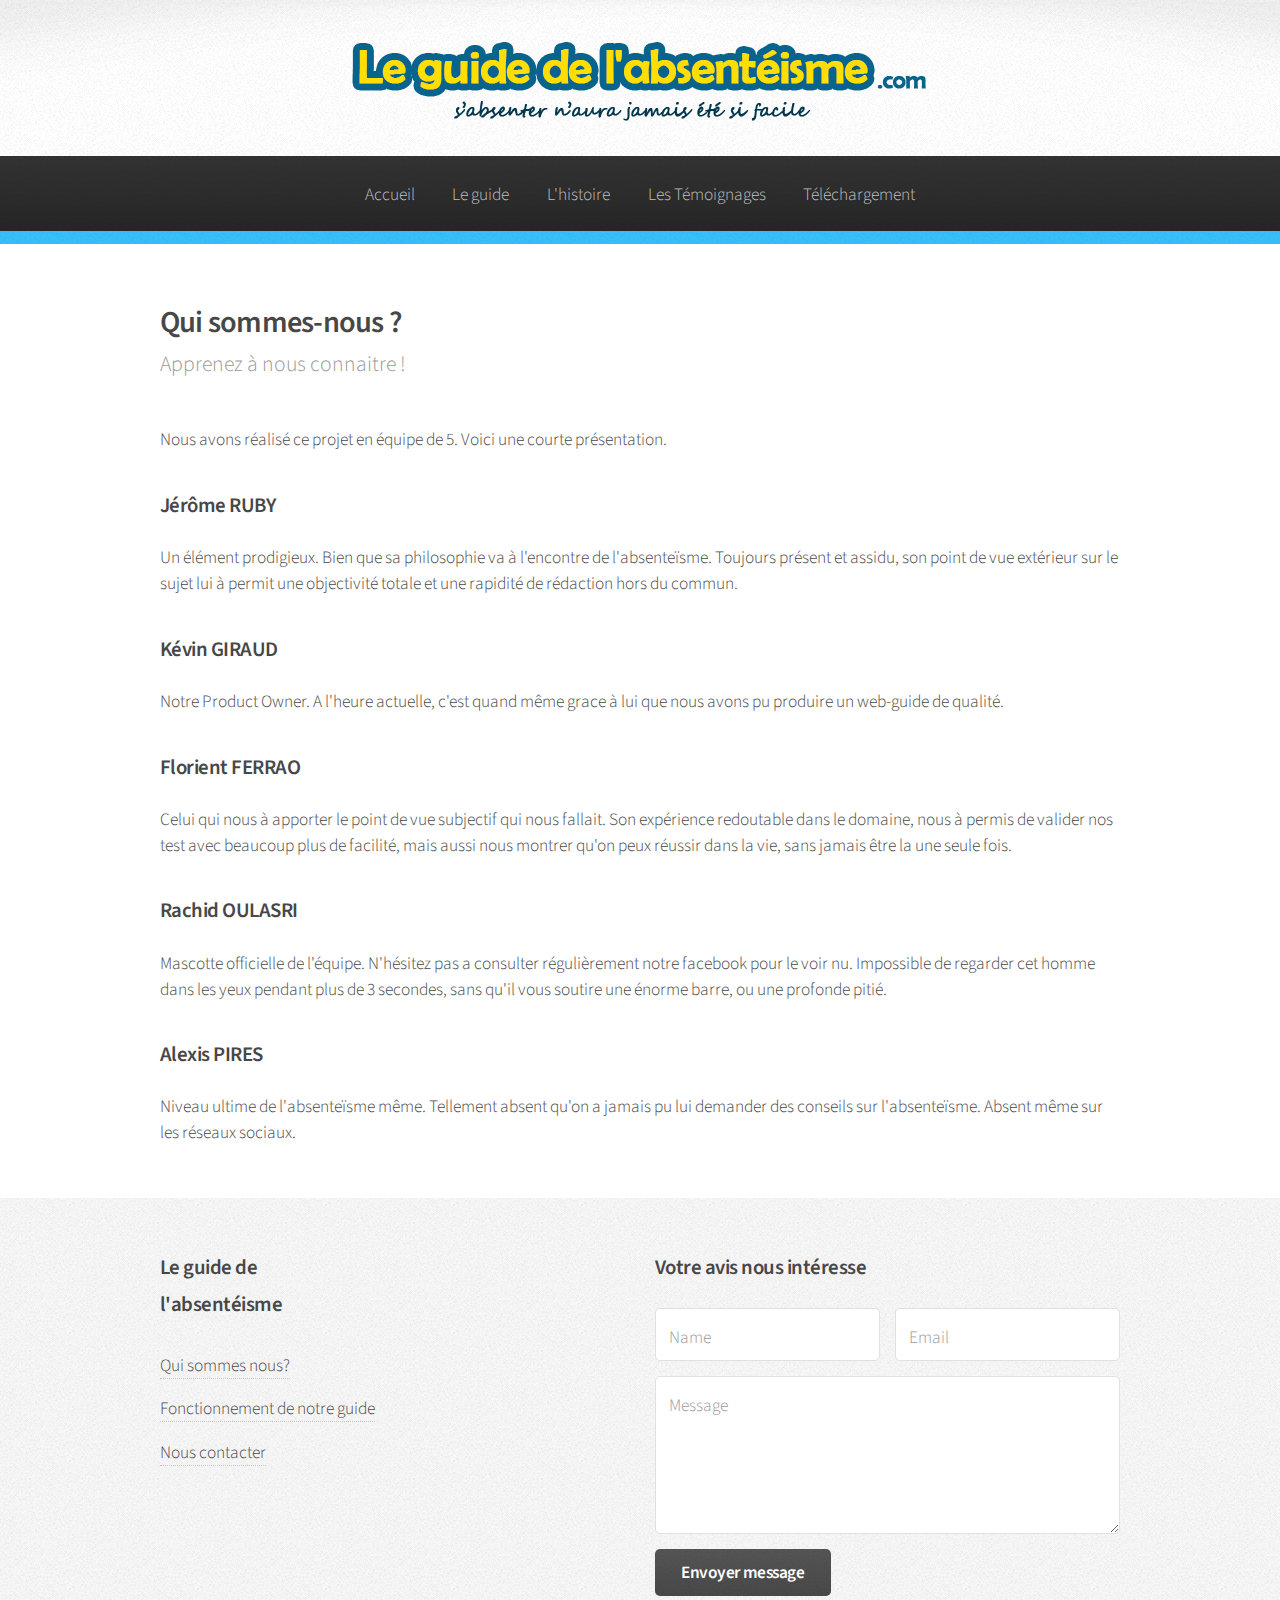
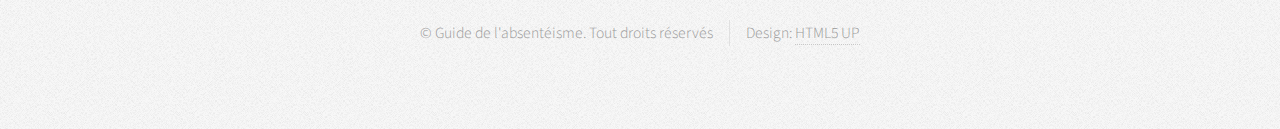
<file: qui_sommes_nous.html>
<!DOCTYPE HTML>
<!--
	Arcana by HTML5 UP
	html5up.net | @n33co
	Free for personal and commercial use under the CCA 3.0 license (html5up.net/license)
-->
<html>
<head>
	<title>Le guide de l'absentéisme</title>
	<meta charset="utf-8" />
	<meta name="viewport" content="width=device-width, initial-scale=1" />
	<!--[if lte IE 8]><script src="assets/js/ie/html5shiv.js"></script><![endif]-->
	<link rel="stylesheet" href="assets/css/main.css" />
	<!--[if lte IE 8]><link rel="stylesheet" href="assets/css/ie8.css" /><![endif]-->
	<!--[if lte IE 9]><link rel="stylesheet" href="assets/css/ie9.css" /><![endif]-->
</head>
<body>
	<div id="page-wrapper">

		<!-- Header -->
		<div id="header">

			<!-- Logo -->
			<img src="images/logo.png" style="margin-bottom: 20px;">
	
			<!-- Nav -->
			<nav id="nav">
				<ul>
					<li><a href="index.html">Accueil</a></li>
					<li>
						<a href="le_guide.html">Le guide</a>
						<ul>
							<li><a href="le_guide.html#aqui">A qui s'adresse t'il?</a></li>
							<li><a href="le_guide.html#avantages">Les avantages</a></li>
							<li>
								<a>Les conseils</a>
								<ul>
									<li><a href="le_guide.html#ecole">Comment rater l'école</a></li>
									<li><a href="le_guide.html#travail">Comment rater le travail</a></li>
								</ul>
							</li>
						</ul>
					</li>
					<li>
						<a href="histoire.html">L'histoire</a>
						<ul>
							<li><a href="histoire.html#histoire">Histoire de l'absentéisme</a></li>
							<li><a href="histoire.html#absentEcole">Absentéisme à l'école</a></li>
							<li><a href="histoire.html#absentTravail">Absentéisme au travail</a></li>
						</ul>
					</li>
					<li><a href="temoignage.html">Les Témoignages</a></li>
					<li>
						<a href="telechargement.html">Téléchargement</a>
						<ul>
							<li><a href="telechargement.html#parents">Mots des parents</a></li>
							<li><a href="telechargement.html#medecin">Mot d'un médecin</a></li>
							<li><a href="telechargement.html#excuses">Excuses bidons</a></li>
						</ul>
					</li>
				</ul>
			</nav>
	
		</div>
	
		<!-- Main -->
        <section class="wrapper style1">
            <div class="container">
                <div id="content">

                    <!-- Content -->

                    <article>
                        <header>
                            <h2>Qui sommes-nous ?</h2>
                            <p>Apprenez à nous connaitre !</p>
                        </header>

						<p>Nous avons réalisé ce projet en équipe de 5. Voici une courte présentation.</p>
						
						<h3>Jérôme RUBY</h3>
						
						<p>Un élément prodigieux. Bien que sa philosophie va à l'encontre de l'absenteïsme. Toujours présent et assidu, son point de vue extérieur 
						   sur le sujet lui à permit une objectivité totale et une rapidité de rédaction hors du commun.</p>
						   
						<h3>Kévin GIRAUD</h3>
						
						<p>Notre Product Owner. A l'heure actuelle, c'est quand même grace à lui que nous avons pu produire un web-guide de qualité.</p>
						   
						<h3>Florient FERRAO</h3>
						
						<p>Celui qui nous à apporter le point de vue subjectif qui nous fallait. Son expérience redoutable dans le domaine, nous à permis de valider
						   nos test avec beaucoup plus de facilité, mais aussi nous montrer qu'on peux réussir dans la vie, sans jamais être la une seule fois.</p>
						   
						<h3>Rachid OULASRI</h3>
						
						<p>Mascotte officielle de l'équipe. N'hésitez pas a consulter régulièrement notre facebook pour le voir nu. Impossible de regarder cet homme
						   dans les yeux pendant plus de 3 secondes, sans qu'il vous soutire une énorme barre, ou une profonde pitié.</p>
						   
						<h3>Alexis PIRES</h3>
						
						<p>Niveau ultime de l'absenteïsme même. Tellement absent qu'on a jamais pu lui demander des conseils sur l'absenteïsme. Absent même sur les réseaux 
						sociaux.</p>
                        
                    </article>

                </div>
            </div>
        </section>
	
		<!-- Footer -->
		<div id="footer">
			<div class="container">
				<div class="row">
					<section class="3u 6u(narrower) 12u$(mobilep)">
						<h3>Le guide de l'absentéisme</h3>
						<ul class="links">
							<li><a href="qui_sommes_nous.html">Qui sommes nous?</a></li>
							<li><a href="fonctionnement_guide.html">Fonctionnement de notre guide</a></li>
							<li><a href="#footform">Nous contacter</a></li>
						</ul>
					</section>						
					<section id=footform class="6u 12u(narrower)">
						<h3>Votre avis nous intéresse</h3>
						<form>
							<div class="row 50%">
								<div class="6u 12u(mobilep)">
									<input type="text" name="name" id="name" placeholder="Name" />
								</div>
								<div class="6u 12u(mobilep)">
									<input type="email" name="email" id="email" placeholder="Email" />
								</div>
							</div>
							<div class="row 50%">
								<div class="12u">
									<textarea name="message" id="message" placeholder="Message" rows="5"></textarea>
								</div>
							</div>
							<div class="row 50%">
								<div class="12u">
									<ul class="actions">
										<li><input type="submit" class="button alt" value="Envoyer message" /></li>
									</ul>
								</div>
							</div>
						</form>
					</section>
				</div>
			</div>
	
			<!-- Copyright -->
			<div class="copyright">
				<ul class="menu">
					<li>&copy; Guide de l'absentéisme. Tout droits réservés</li><li>Design: <a href="http://html5up.net">HTML5 UP</a></li>
				</ul>
			</div>
	
		</div>

	</div>

	<!-- Scripts -->
	<script src="assets/js/jquery.min.js"></script>
	<script src="assets/js/jquery.dropotron.min.js"></script>
	<script src="assets/js/skel.min.js"></script>
	<script src="assets/js/util.js"></script>
	<!--[if lte IE 8]><script src="assets/js/ie/respond.min.js"></script><![endif]-->
	<script src="assets/js/main.js"></script>

</body>
</html>
</file>
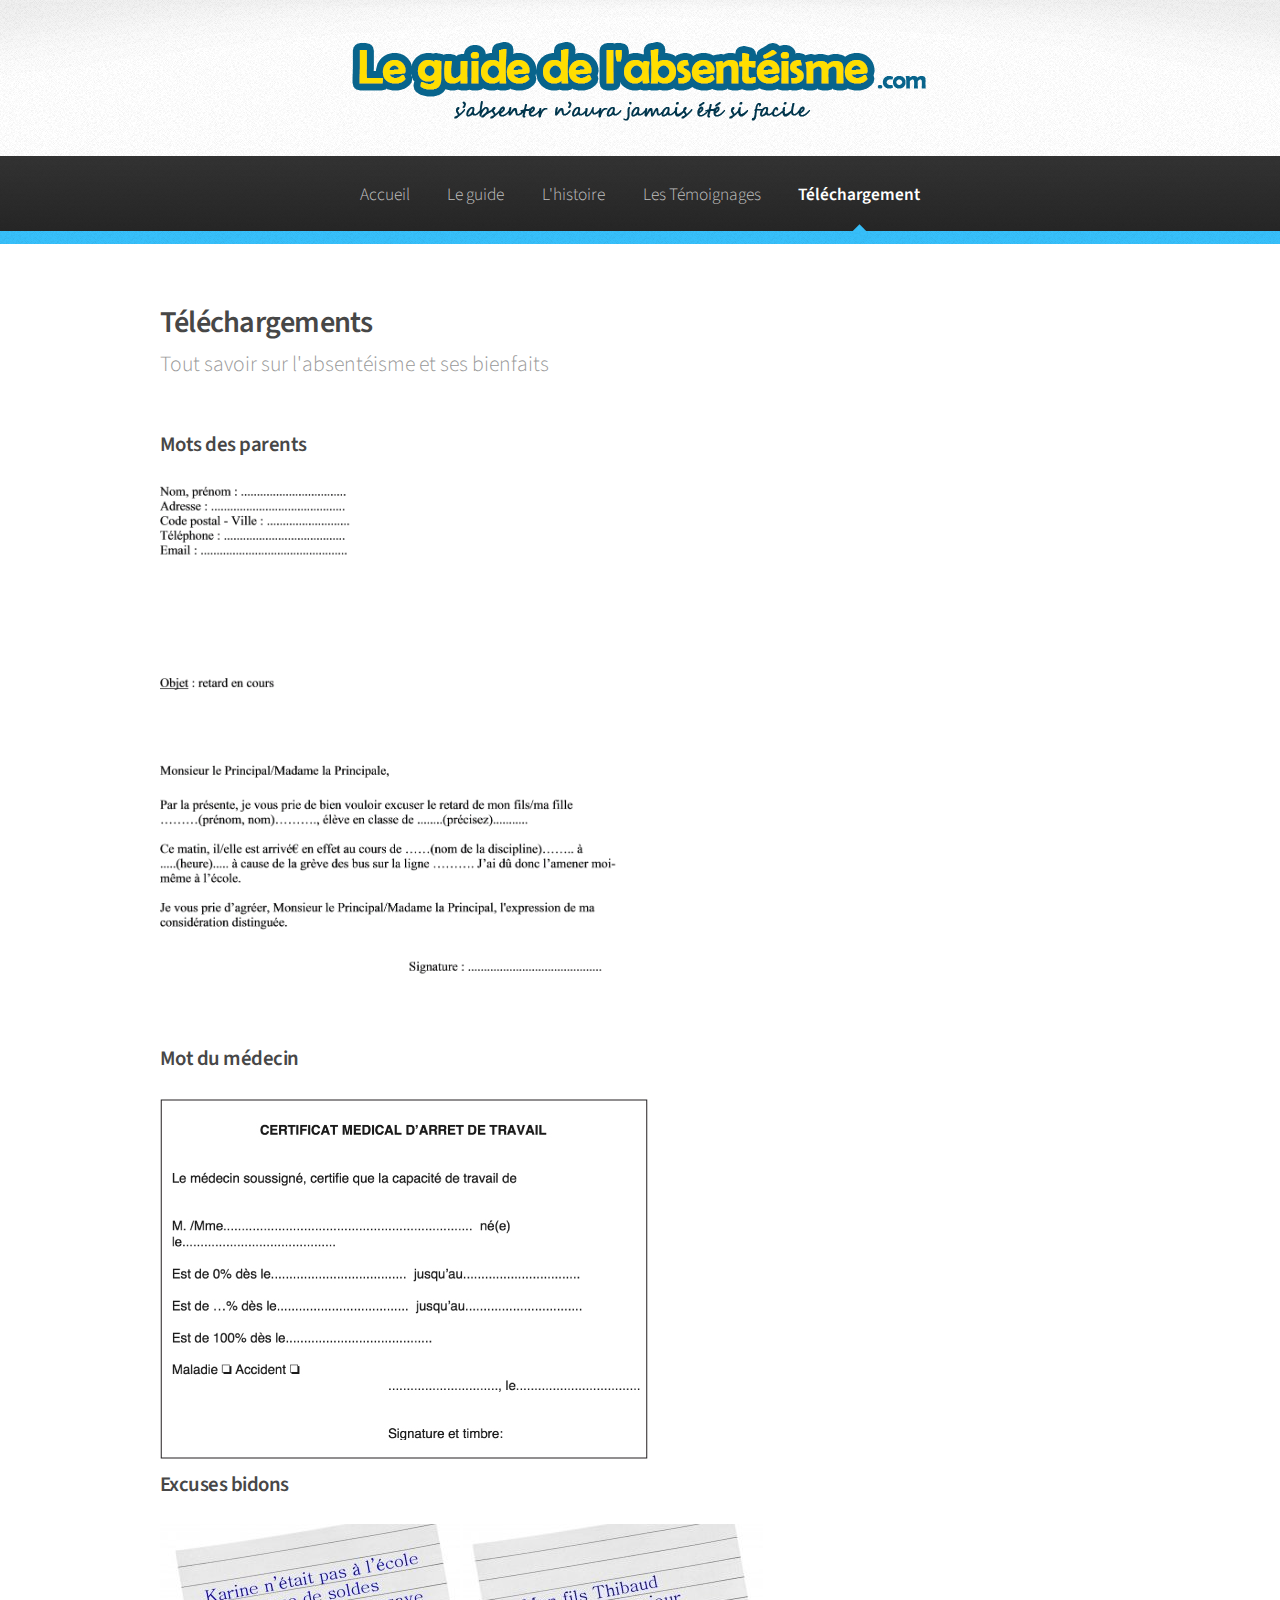
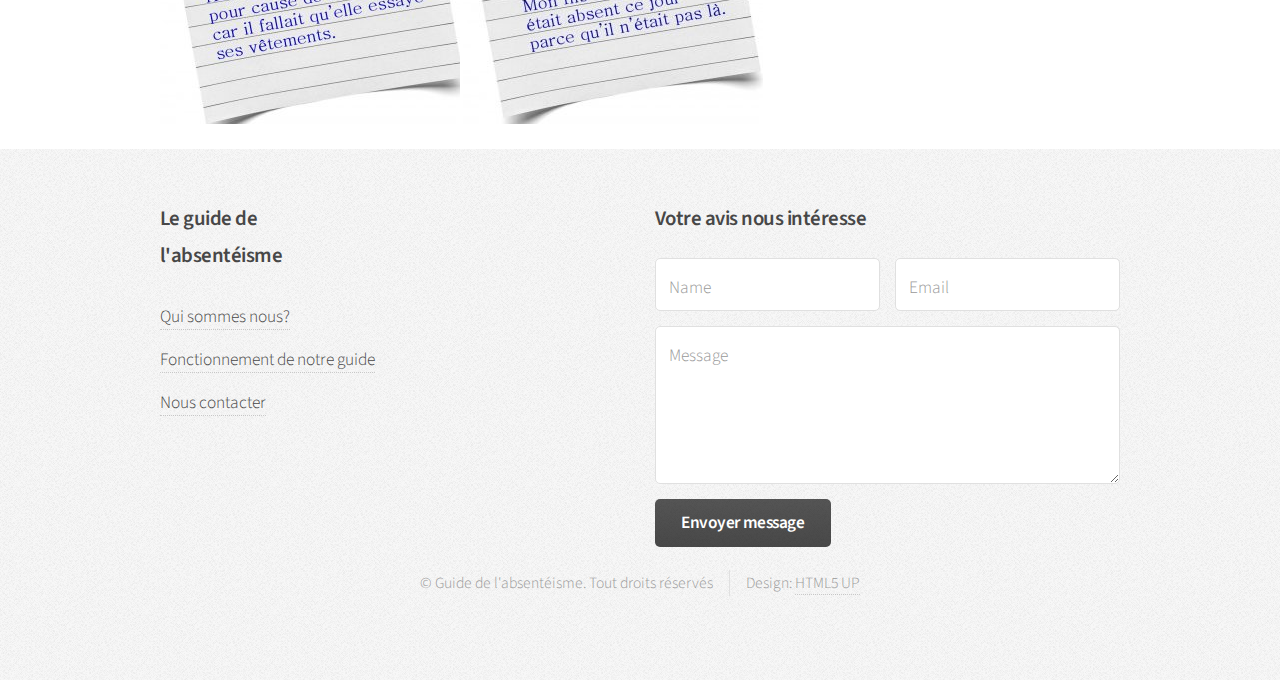
<file: telechargement.html>
<!DOCTYPE HTML>
<!--
	Arcana by HTML5 UP
	html5up.net | @n33co
	Free for personal and commercial use under the CCA 3.0 license (html5up.net/license)
-->
<html>
<head>
	<title>Le guide de l'absentéisme</title>
	<meta charset="utf-8" />
	<meta name="viewport" content="width=device-width, initial-scale=1" />
	<!--[if lte IE 8]><script src="assets/js/ie/html5shiv.js"></script><![endif]-->
	<link rel="stylesheet" href="assets/css/main.css" />
	<!--[if lte IE 8]><link rel="stylesheet" href="assets/css/ie8.css" /><![endif]-->
	<!--[if lte IE 9]><link rel="stylesheet" href="assets/css/ie9.css" /><![endif]-->
</head>
<body>
	<div id="page-wrapper">

		<!-- Header -->
		<div id="header">

			<!-- Logo -->
			<img src="images/logo.png" style="margin-bottom: 20px;">
	
			<!-- Nav -->
			<nav id="nav">
				<ul>
					<li><a href="index.html">Accueil</a></li>
					<li>
						<a href="le_guide.html">Le guide</a>
						<ul>
							<li><a href="le_guide.html#aqui">A qui s'adresse t'il?</a></li>
							<li><a href="le_guide.html#avantages">Les avantages</a></li>
							<li>
								<a>Les conseils</a>
								<ul>
									<li><a href="le_guide.html#ecole">Comment rater l'école</a></li>
									<li><a href="le_guide.html#travail">Comment rater le travail</a></li>
								</ul>
							</li>
						</ul>
					</li>
					<li>
						<a href="histoire.html">L'histoire</a>
						<ul>
							<li><a href="histoire.html#histoire">Histoire de l'absentéisme</a></li>
							<li><a href="histoire.html#absentEcole">Absentéisme à l'école</a></li>
							<li><a href="histoire.html#absentTravail">Absentéisme au travail</a></li>
						</ul>
					</li>
					<li><a href="temoignage.html">Les Témoignages</a></li>
					<li class="current">
						<a href="telechargement.html">Téléchargement</a>
						<ul>
							<li><a href="telechargement.html#parents">Mots des parents</a></li>
							<li><a href="telechargement.html#medecin">Mot d'un médecin</a></li>
							<li><a href="telechargement.html#excuses">Excuses bidons</a></li>
						</ul>
					</li>
				</ul>
			</nav>
	
		</div>


	    <!-- Main -->
	    <section class="wrapper style1">
	        <div class="container">
	            <div id="content">
	
	                <!-- Content -->
	
	                <article>
	                    <header>
	                        <h2>Téléchargements</h2>
	                        <p>Tout savoir sur l'absentéisme et ses bienfaits</p>
	                    </header>
	
	                    <h3 id="parents">Mots des parents</h3>
	                    <img src="images/excuseParent.png" alt="" width="50%" height="50%"></img>
	                    <h3 id="medecin">Mot du médecin</h3>
	                    <img src="images/certificat.png" alt=""></img>
	                    <h3 id="excuses">Excuses bidons</h3>
	                    <img src="images/excuse1.png" alt=""></img>
	                    <img src="images/excuse2.png" alt=""></img>
	                </article>
	
	            </div>
	        </div>
	    </section>
	
		<!-- Footer -->
		<div id="footer">
			<div class="container">
				<div class="row">
					<section class="3u 6u(narrower) 12u$(mobilep)">
						<h3>Le guide de l'absentéisme</h3>
						<ul class="links">
							<li><a href="qui_sommes_nous.html">Qui sommes nous?</a></li>
							<li><a href="fonctionnement_guide.html">Fonctionnement de notre guide</a></li>
							<li><a href="#footform">Nous contacter</a></li>
						</ul>
					</section>						
					<section id=footform class="6u 12u(narrower)">
						<h3>Votre avis nous intéresse</h3>
						<form>
							<div class="row 50%">
								<div class="6u 12u(mobilep)">
									<input type="text" name="name" id="name" placeholder="Name" />
								</div>
								<div class="6u 12u(mobilep)">
									<input type="email" name="email" id="email" placeholder="Email" />
								</div>
							</div>
							<div class="row 50%">
								<div class="12u">
									<textarea name="message" id="message" placeholder="Message" rows="5"></textarea>
								</div>
							</div>
							<div class="row 50%">
								<div class="12u">
									<ul class="actions">
										<li><input type="submit" class="button alt" value="Envoyer message" /></li>
									</ul>
								</div>
							</div>
						</form>
					</section>
				</div>
			</div>
	
			<!-- Copyright -->
			<div class="copyright">
				<ul class="menu">
					<li>&copy; Guide de l'absentéisme. Tout droits réservés</li><li>Design: <a href="http://html5up.net">HTML5 UP</a></li>
				</ul>
			</div>
	
		</div>

	</div>

	<!-- Scripts -->
	<script src="assets/js/jquery.min.js"></script>
	<script src="assets/js/jquery.dropotron.min.js"></script>
	<script src="assets/js/skel.min.js"></script>
	<script src="assets/js/util.js"></script>
	<!--[if lte IE 8]><script src="assets/js/ie/respond.min.js"></script><![endif]-->
	<script src="assets/js/main.js"></script>

</body>
</html>
</file>
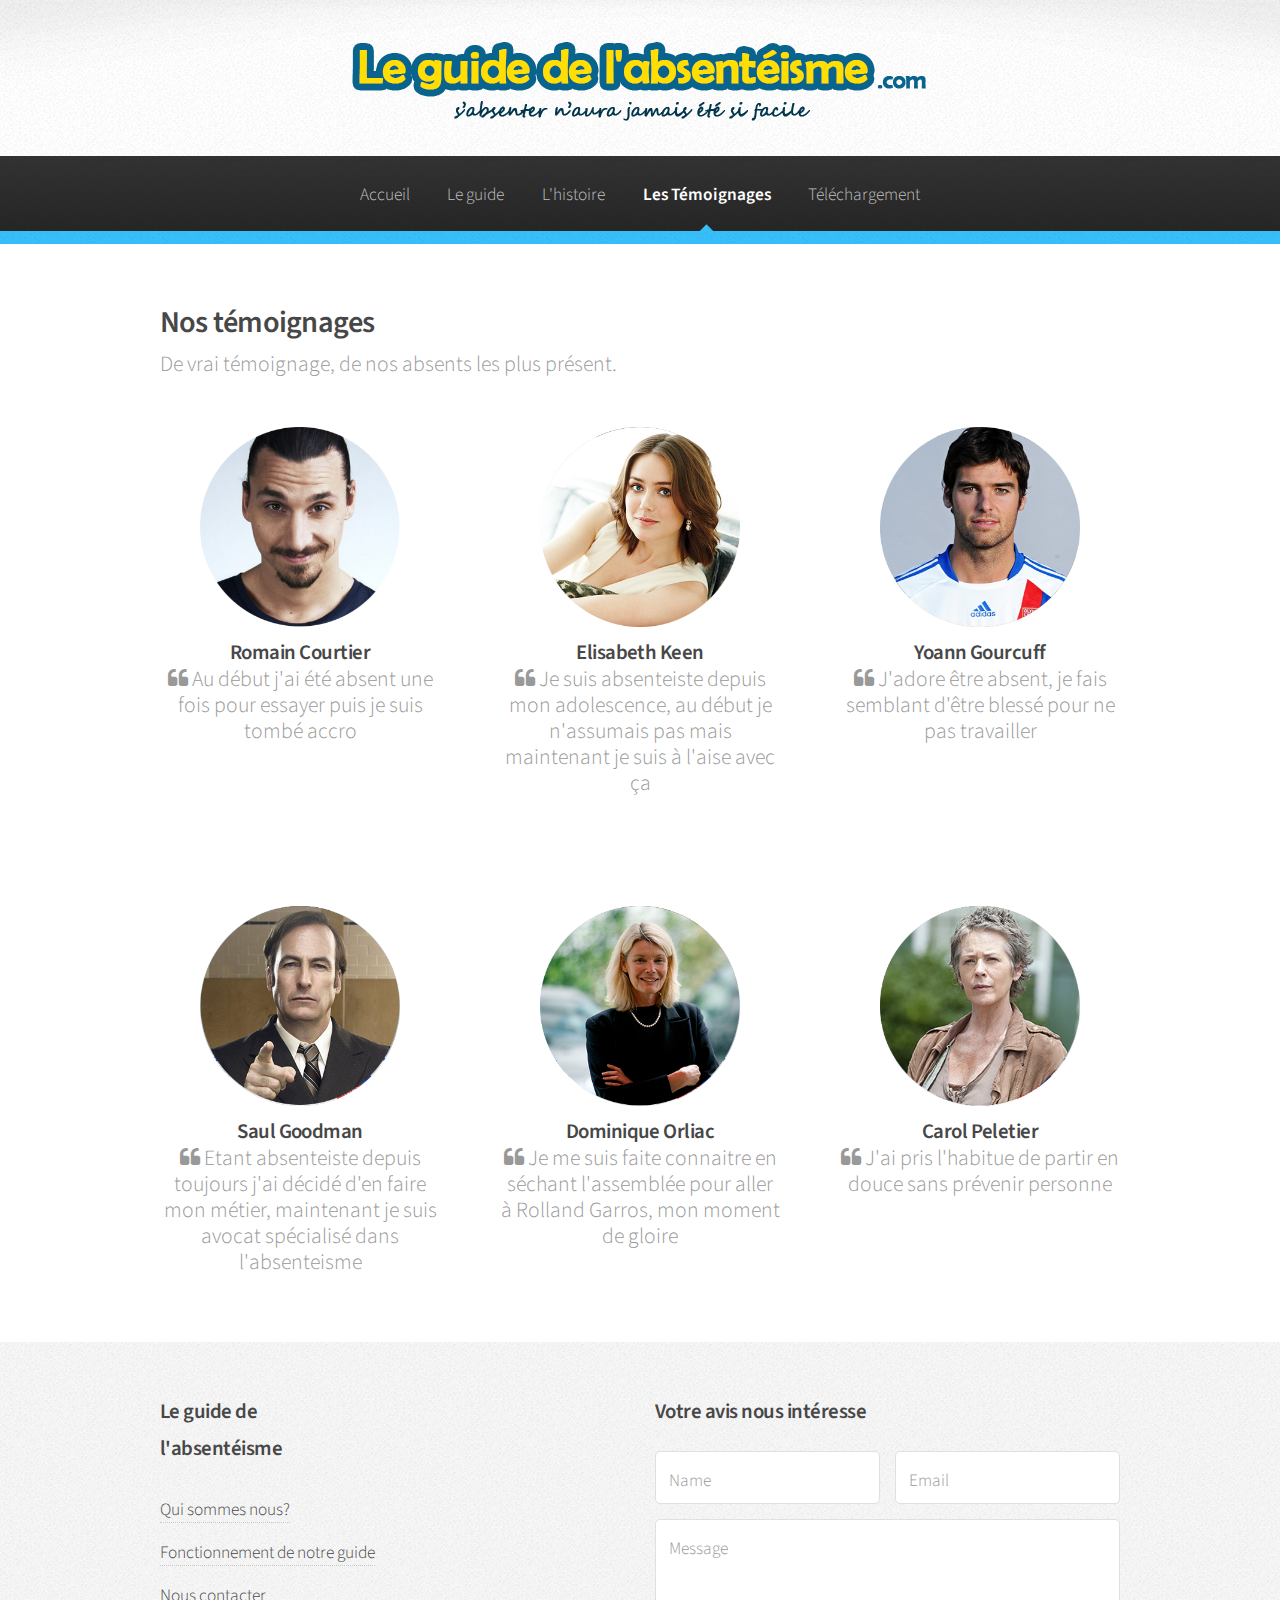
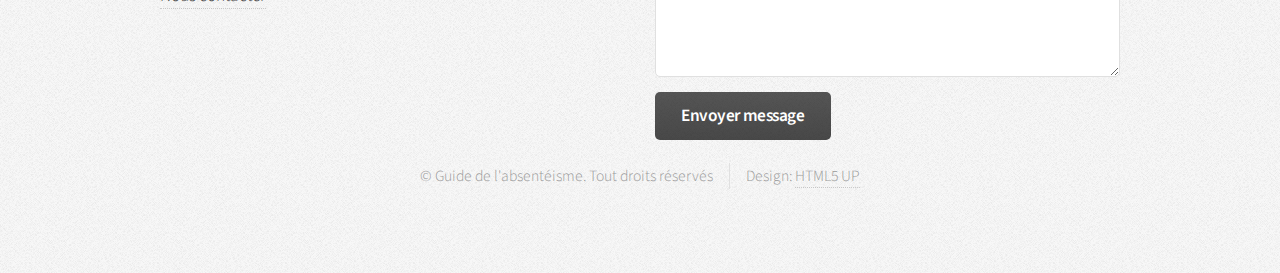
<file: temoignage.html>
<!DOCTYPE HTML>
<!--
	Arcana by HTML5 UP
	html5up.net | @n33co
	Free for personal and commercial use under the CCA 3.0 license (html5up.net/license)
-->
<html>
<head>
	<title>Le guide de l'absentéisme</title>
	<meta charset="utf-8" />
	<meta name="viewport" content="width=device-width, initial-scale=1" />
	<!--[if lte IE 8]><script src="assets/js/ie/html5shiv.js"></script><![endif]-->
	<link rel="stylesheet" href="assets/css/main.css" />
	<!--[if lte IE 8]><link rel="stylesheet" href="assets/css/ie8.css" /><![endif]-->
	<!--[if lte IE 9]><link rel="stylesheet" href="assets/css/ie9.css" /><![endif]-->
</head>
<body>
	<div id="page-wrapper">

		<!-- Header -->
		<div id="header">

			<!-- Logo -->
			<img src="images/logo.png" style="margin-bottom: 20px;">
	
			<!-- Nav -->
			<nav id="nav">
				<ul>
					<li><a href="index.html">Accueil</a></li>
					<li>
						<a href="le_guide.html">Le guide</a>
						<ul>
							<li><a href="le_guide.html#aqui">A qui s'adresse t'il?</a></li>
							<li><a href="le_guide.html#avantages">Les avantages</a></li>
							<li>
								<a>Les conseils</a>
								<ul>
									<li><a href="le_guide.html#ecole">Comment rater l'école</a></li>
									<li><a href="le_guide.html#travail">Comment rater le travail</a></li>
								</ul>
							</li>
						</ul>
					</li>
					<li>
						<a href="histoire.html">L'histoire</a>
						<ul>
							<li><a href="histoire.html#histoire">Histoire de l'absentéisme</a></li>
							<li><a href="histoire.html#absentEcole">Absentéisme à l'école</a></li>
							<li><a href="histoire.html#absentTravail">Absentéisme au travail</a></li>
						</ul>
					</li>
					<li class="current"><a href="temoignage.html">Les Témoignages</a></li>
					<li>
						<a href="telechargement.html">Téléchargement</a>
						<ul>
							<li><a href="telechargement.html#parents">Mots des parents</a></li>
							<li><a href="telechargement.html#medecin">Mot d'un médecin</a></li>
							<li><a href="telechargement.html#excuses">Excuses bidons</a></li>
						</ul>
					</li>
				</ul>
			</nav>
	
		</div>

        <!-- Main -->
        <section class="wrapper style1">
            <div class="container">
                <div id="content">

                    <!-- Content -->

                    <article>
                        <header>
                            <h2>Nos témoignages</h2>
                            <p>De vrai témoignage, de nos absents les plus présent.</p>
							<div class="row 200%">
								<section class="4u 12u(narrower)">
									<div class="box highlight">
										<img src="images/tem1.png" style="height: 200px">
										<h3>Romain Courtier</h3>
										<p><i class="icon fa-quote-left"></i> Au début j'ai été absent une fois pour essayer puis je suis tombé accro</p>
									</div>
								</section>
								<section class="4u 12u(narrower)">
									<div class="box highlight">
										<img src="images/tem2.png" style="height: 200px">
										<h3>Elisabeth Keen</h3>
										<p><i class="icon fa-quote-left"></i> Je suis absenteiste depuis mon adolescence, au début je n'assumais pas mais maintenant je suis à l'aise avec ça </p>
									</div>
								</section>
								<section class="4u 12u(narrower)">
									<div class="box highlight">
										<img src="images/tem3.png" style="height: 200px">
										<h3>Yoann Gourcuff</h3>
										<p><i class="icon fa-quote-left"></i> J'adore être absent, je fais semblant d'être blessé pour ne pas travailler</p>
									</div>
								</section>
							</div>
							<div class="row 200%">
								<section class="4u 12u(narrower)">
									<div class="box highlight">
										<img src="images/tem4.png" style="height: 200px">
										<h3>Saul Goodman</h3>
										<p><i class="icon fa-quote-left"></i> Etant absenteiste depuis toujours j'ai décidé d'en faire mon métier, maintenant je suis avocat spécialisé dans l'absenteisme</p>
									</div>
								</section>
								<section class="4u 12u(narrower)">
									<div class="box highlight">
										<img src="images/tem5.png" style="height: 200px">
										<h3>Dominique Orliac</h3>
										<p><i class="icon fa-quote-left"></i> Je me suis faite connaitre en séchant l'assemblée pour aller à Rolland Garros, mon moment de gloire </p>
									</div>
								</section>
								<section class="4u 12u(narrower)">
									<div class="box highlight">
										<img src="images/tem6.png" style="height: 200px">
										<h3>Carol Peletier</h3>
										<p><i class="icon fa-quote-left"></i> J'ai pris l'habitue de partir en douce sans prévenir personne</p>
									</div>
								</section>
							</div>
                        </header>

                        
                    </article>

                </div>
            </div>
        </section>

		<!-- Footer -->
		<div id="footer">
			<div class="container">
				<div class="row">
					<section class="3u 6u(narrower) 12u$(mobilep)">
						<h3>Le guide de l'absentéisme</h3>
						<ul class="links">
							<li><a href="qui_sommes_nous.html">Qui sommes nous?</a></li>
							<li><a href="fonctionnement_guide.html">Fonctionnement de notre guide</a></li>
							<li><a href="#footform">Nous contacter</a></li>
						</ul>
					</section>						
					<section id=footform class="6u 12u(narrower)">
						<h3>Votre avis nous intéresse</h3>
						<form>
							<div class="row 50%">
								<div class="6u 12u(mobilep)">
									<input type="text" name="name" id="name" placeholder="Name" />
								</div>
								<div class="6u 12u(mobilep)">
									<input type="email" name="email" id="email" placeholder="Email" />
								</div>
							</div>
							<div class="row 50%">
								<div class="12u">
									<textarea name="message" id="message" placeholder="Message" rows="5"></textarea>
								</div>
							</div>
							<div class="row 50%">
								<div class="12u">
									<ul class="actions">
										<li><input type="submit" class="button alt" value="Envoyer message" /></li>
									</ul>
								</div>
							</div>
						</form>
					</section>
				</div>
			</div>
	
			<!-- Copyright -->
			<div class="copyright">
				<ul class="menu">
					<li>&copy; Guide de l'absentéisme. Tout droits réservés</li><li>Design: <a href="http://html5up.net">HTML5 UP</a></li>
				</ul>
			</div>
	
		</div>

	</div>

	<!-- Scripts -->
	<script src="assets/js/jquery.min.js"></script>
	<script src="assets/js/jquery.dropotron.min.js"></script>
	<script src="assets/js/skel.min.js"></script>
	<script src="assets/js/util.js"></script>
	<!--[if lte IE 8]><script src="assets/js/ie/respond.min.js"></script><![endif]-->
	<script src="assets/js/main.js"></script>

</body>
</html>
</file>
<file: assets/css/ie8.css>
/*
	Arcana by HTML5 UP
	html5up.net | @n33co
	Free for personal and commercial use under the CCA 3.0 license (html5up.net/license)
*/

/* Form */

	input[type="text"],
	input[type="password"],
	input[type="email"],
	textarea {
		position: relative;
		-ms-behavior: url("assets/js/ie/PIE.htc");
	}

/* Image */

	.image {
		-ms-behavior: url("assets/js/ie/PIE.htc");
	}

		.image img {
			position: relative;
			-ms-behavior: url("assets/js/ie/PIE.htc");
		}

/* Icon */

	.icon.major {
		position: relative;
		-ms-behavior: url("assets/js/ie/PIE.htc");
	}

/* Button */

	input[type="submit"],
	input[type="reset"],
	input[type="button"],
	.button {
		position: relative;
		-ms-behavior: url("assets/js/ie/PIE.htc");
	}

/* Box */

	.box.post .inner {
		margin-left: 35%;
	}

/* Dropotron */

	.dropotron {
		-ms-behavior: url("assets/js/ie/PIE.htc");
	}

/* Banner */

	#banner {
		-ms-behavior: url("assets/js/ie/backgroundsize.min.htc");
	}

/* Wrapper */

	.wrapper.style2 {
		background: #fdfdfd url("images/bg01.png");
	}
</file>
<file: assets/css/ie9.css>
/*
	Arcana by HTML5 UP
	html5up.net | @n33co
	Free for personal and commercial use under the CCA 3.0 license (html5up.net/license)
*/

/* Header */

	#nav > ul > li.current:before {
		display: none;
	}
</file>
<file: assets/css/main.css>
@import url("font-awesome.min.css");
@import url("http://fonts.googleapis.com/css?family=Source+Sans+Pro:300,300italic,600,600italic");

/*
	Arcana by HTML5 UP
	html5up.net | @n33co
	Free for personal and commercial use under the CCA 3.0 license (html5up.net/license)
*/

/* Reset */

	html, body, div, span, applet, object, iframe, h1, h2, h3, h4, h5, h6, p, blockquote, pre, a, abbr, acronym, address, big, cite, code, del, dfn, em, img, ins, kbd, q, s, samp, small, strike, strong, sub, sup, tt, var, b, u, i, center, dl, dt, dd, ol, ul, li, fieldset, form, label, legend, table, caption, tbody, tfoot, thead, tr, th, td, article, aside, canvas, details, embed, figure, figcaption, footer, header, hgroup, menu, nav, output, ruby, section, summary, time, mark, audio, video {
		margin: 0;
		padding: 0;
		border: 0;
		font-size: 100%;
		font: inherit;
		vertical-align: baseline;
	}

	article, aside, details, figcaption, figure, footer, header, hgroup, menu, nav, section {
		display: block;
	}

	body {
		line-height: 1;
	}

	ol, ul {
		list-style: none;
	}

	blockquote, q {
		quotes: none;
	}

	blockquote:before, blockquote:after, q:before, q:after {
		content: '';
		content: none;
	}

	table {
		border-collapse: collapse;
		border-spacing: 0;
	}

	body {
		-webkit-text-size-adjust: none;
	}

/* Box Model */

	*, *:before, *:after {
		-moz-box-sizing: border-box;
		-webkit-box-sizing: border-box;
		box-sizing: border-box;
	}

/* Containers */

	.container {
		margin-left: auto;
		margin-right: auto;
	}

	.container.\31 25\25 {
		width: 100%;
		max-width: 1750px;
		min-width: 1400px;
	}

	.container.\37 5\25 {
		width: 1050px;
	}

	.container.\35 0\25 {
		width: 700px;
	}

	.container.\32 5\25 {
		width: 350px;
	}

	.container {
		width: 1400px;
	}

	@media screen and (max-width: 1680px) {

		.container.\31 25\25 {
			width: 100%;
			max-width: 1500px;
			min-width: 1200px;
		}

		.container.\37 5\25 {
			width: 900px;
		}

		.container.\35 0\25 {
			width: 600px;
		}

		.container.\32 5\25 {
			width: 300px;
		}

		.container {
			width: 1200px;
		}

	}

	@media screen and (max-width: 1280px) {

		.container.\31 25\25 {
			width: 100%;
			max-width: 1200px;
			min-width: 960px;
		}

		.container.\37 5\25 {
			width: 720px;
		}

		.container.\35 0\25 {
			width: 480px;
		}

		.container.\32 5\25 {
			width: 240px;
		}

		.container {
			width: 960px;
		}

	}

	@media screen and (max-width: 980px) {

		.container.\31 25\25 {
			width: 100%;
			max-width: 118.75%;
			min-width: 95%;
		}

		.container.\37 5\25 {
			width: 71.25%;
		}

		.container.\35 0\25 {
			width: 47.5%;
		}

		.container.\32 5\25 {
			width: 23.75%;
		}

		.container {
			width: 95%;
		}

	}

	@media screen and (max-width: 840px) {

		.container.\31 25\25 {
			width: 100%;
			max-width: 118.75%;
			min-width: 95%;
		}

		.container.\37 5\25 {
			width: 71.25%;
		}

		.container.\35 0\25 {
			width: 47.5%;
		}

		.container.\32 5\25 {
			width: 23.75%;
		}

		.container {
			width: 95% !important;
		}

	}

	@media screen and (max-width: 736px) {

		.container.\31 25\25 {
			width: 100%;
			max-width: 112.5%;
			min-width: 90%;
		}

		.container.\37 5\25 {
			width: 67.5%;
		}

		.container.\35 0\25 {
			width: 45%;
		}

		.container.\32 5\25 {
			width: 22.5%;
		}

		.container {
			width: 90% !important;
		}

	}

	@media screen and (max-width: 480px) {

		.container.\31 25\25 {
			width: 100%;
			max-width: 125%;
			min-width: 100%;
		}

		.container.\37 5\25 {
			width: 75%;
		}

		.container.\35 0\25 {
			width: 50%;
		}

		.container.\32 5\25 {
			width: 25%;
		}

		.container {
			width: 100% !important;
		}

	}

/* Grid */

	.row {
		border-bottom: solid 1px transparent;
		-moz-box-sizing: border-box;
		-webkit-box-sizing: border-box;
		box-sizing: border-box;
	}

	.row > * {
		float: left;
		-moz-box-sizing: border-box;
		-webkit-box-sizing: border-box;
		box-sizing: border-box;
	}

	.row:after, .row:before {
		content: '';
		display: block;
		clear: both;
		height: 0;
	}

	.row.uniform > * > :first-child {
		margin-top: 0;
	}

	.row.uniform > * > :last-child {
		margin-bottom: 0;
	}

	.row.\30 \25 > * {
		padding: 0px 0 0 0px;
	}

	.row.\30 \25 {
		margin: 0px 0 -1px 0px;
	}

	.row.uniform.\30 \25 > * {
		padding: 0px 0 0 0px;
	}

	.row.uniform.\30 \25 {
		margin: 0px 0 -1px 0px;
	}

	.row > * {
		padding: 50px 0 0 50px;
	}

	.row {
		margin: -50px 0 -1px -50px;
	}

	.row.uniform > * {
		padding: 50px 0 0 50px;
	}

	.row.uniform {
		margin: -50px 0 -1px -50px;
	}

	.row.\32 00\25 > * {
		padding: 100px 0 0 100px;
	}

	.row.\32 00\25 {
		margin: -100px 0 -1px -100px;
	}

	.row.uniform.\32 00\25 > * {
		padding: 100px 0 0 100px;
	}

	.row.uniform.\32 00\25 {
		margin: -100px 0 -1px -100px;
	}

	.row.\31 50\25 > * {
		padding: 75px 0 0 75px;
	}

	.row.\31 50\25 {
		margin: -75px 0 -1px -75px;
	}

	.row.uniform.\31 50\25 > * {
		padding: 75px 0 0 75px;
	}

	.row.uniform.\31 50\25 {
		margin: -75px 0 -1px -75px;
	}

	.row.\35 0\25 > * {
		padding: 25px 0 0 25px;
	}

	.row.\35 0\25 {
		margin: -25px 0 -1px -25px;
	}

	.row.uniform.\35 0\25 > * {
		padding: 25px 0 0 25px;
	}

	.row.uniform.\35 0\25 {
		margin: -25px 0 -1px -25px;
	}

	.row.\32 5\25 > * {
		padding: 12.5px 0 0 12.5px;
	}

	.row.\32 5\25 {
		margin: -12.5px 0 -1px -12.5px;
	}

	.row.uniform.\32 5\25 > * {
		padding: 12.5px 0 0 12.5px;
	}

	.row.uniform.\32 5\25 {
		margin: -12.5px 0 -1px -12.5px;
	}

	.\31 2u, .\31 2u\24 {
		width: 100%;
		clear: none;
		margin-left: 0;
	}

	.\31 1u, .\31 1u\24 {
		width: 91.6666666667%;
		clear: none;
		margin-left: 0;
	}

	.\31 0u, .\31 0u\24 {
		width: 83.3333333333%;
		clear: none;
		margin-left: 0;
	}

	.\39 u, .\39 u\24 {
		width: 75%;
		clear: none;
		margin-left: 0;
	}

	.\38 u, .\38 u\24 {
		width: 66.6666666667%;
		clear: none;
		margin-left: 0;
	}

	.\37 u, .\37 u\24 {
		width: 58.3333333333%;
		clear: none;
		margin-left: 0;
	}

	.\36 u, .\36 u\24 {
		width: 50%;
		clear: none;
		margin-left: 0;
	}

	.\35 u, .\35 u\24 {
		width: 41.6666666667%;
		clear: none;
		margin-left: 0;
	}

	.\34 u, .\34 u\24 {
		width: 33.3333333333%;
		clear: none;
		margin-left: 0;
	}

	.\33 u, .\33 u\24 {
		width: 25%;
		clear: none;
		margin-left: 0;
	}

	.\32 u, .\32 u\24 {
		width: 16.6666666667%;
		clear: none;
		margin-left: 0;
	}

	.\31 u, .\31 u\24 {
		width: 8.3333333333%;
		clear: none;
		margin-left: 0;
	}

	.\31 2u\24 + *,
	.\31 1u\24 + *,
	.\31 0u\24 + *,
	.\39 u\24 + *,
	.\38 u\24 + *,
	.\37 u\24 + *,
	.\36 u\24 + *,
	.\35 u\24 + *,
	.\34 u\24 + *,
	.\33 u\24 + *,
	.\32 u\24 + *,
	.\31 u\24 + * {
		clear: left;
	}

	.\-11u {
		margin-left: 91.66667%;
	}

	.\-10u {
		margin-left: 83.33333%;
	}

	.\-9u {
		margin-left: 75%;
	}

	.\-8u {
		margin-left: 66.66667%;
	}

	.\-7u {
		margin-left: 58.33333%;
	}

	.\-6u {
		margin-left: 50%;
	}

	.\-5u {
		margin-left: 41.66667%;
	}

	.\-4u {
		margin-left: 33.33333%;
	}

	.\-3u {
		margin-left: 25%;
	}

	.\-2u {
		margin-left: 16.66667%;
	}

	.\-1u {
		margin-left: 8.33333%;
	}

	@media screen and (max-width: 1680px) {

		.row > * {
			padding: 40px 0 0 40px;
		}

		.row {
			margin: -40px 0 -1px -40px;
		}

		.row.uniform > * {
			padding: 40px 0 0 40px;
		}

		.row.uniform {
			margin: -40px 0 -1px -40px;
		}

		.row.\32 00\25 > * {
			padding: 80px 0 0 80px;
		}

		.row.\32 00\25 {
			margin: -80px 0 -1px -80px;
		}

		.row.uniform.\32 00\25 > * {
			padding: 80px 0 0 80px;
		}

		.row.uniform.\32 00\25 {
			margin: -80px 0 -1px -80px;
		}

		.row.\31 50\25 > * {
			padding: 60px 0 0 60px;
		}

		.row.\31 50\25 {
			margin: -60px 0 -1px -60px;
		}

		.row.uniform.\31 50\25 > * {
			padding: 60px 0 0 60px;
		}

		.row.uniform.\31 50\25 {
			margin: -60px 0 -1px -60px;
		}

		.row.\35 0\25 > * {
			padding: 20px 0 0 20px;
		}

		.row.\35 0\25 {
			margin: -20px 0 -1px -20px;
		}

		.row.uniform.\35 0\25 > * {
			padding: 20px 0 0 20px;
		}

		.row.uniform.\35 0\25 {
			margin: -20px 0 -1px -20px;
		}

		.row.\32 5\25 > * {
			padding: 10px 0 0 10px;
		}

		.row.\32 5\25 {
			margin: -10px 0 -1px -10px;
		}

		.row.uniform.\32 5\25 > * {
			padding: 10px 0 0 10px;
		}

		.row.uniform.\32 5\25 {
			margin: -10px 0 -1px -10px;
		}

		.\31 2u\28wide\29, .\31 2u\24\28wide\29 {
			width: 100%;
			clear: none;
			margin-left: 0;
		}

		.\31 1u\28wide\29, .\31 1u\24\28wide\29 {
			width: 91.6666666667%;
			clear: none;
			margin-left: 0;
		}

		.\31 0u\28wide\29, .\31 0u\24\28wide\29 {
			width: 83.3333333333%;
			clear: none;
			margin-left: 0;
		}

		.\39 u\28wide\29, .\39 u\24\28wide\29 {
			width: 75%;
			clear: none;
			margin-left: 0;
		}

		.\38 u\28wide\29, .\38 u\24\28wide\29 {
			width: 66.6666666667%;
			clear: none;
			margin-left: 0;
		}

		.\37 u\28wide\29, .\37 u\24\28wide\29 {
			width: 58.3333333333%;
			clear: none;
			margin-left: 0;
		}

		.\36 u\28wide\29, .\36 u\24\28wide\29 {
			width: 50%;
			clear: none;
			margin-left: 0;
		}

		.\35 u\28wide\29, .\35 u\24\28wide\29 {
			width: 41.6666666667%;
			clear: none;
			margin-left: 0;
		}

		.\34 u\28wide\29, .\34 u\24\28wide\29 {
			width: 33.3333333333%;
			clear: none;
			margin-left: 0;
		}

		.\33 u\28wide\29, .\33 u\24\28wide\29 {
			width: 25%;
			clear: none;
			margin-left: 0;
		}

		.\32 u\28wide\29, .\32 u\24\28wide\29 {
			width: 16.6666666667%;
			clear: none;
			margin-left: 0;
		}

		.\31 u\28wide\29, .\31 u\24\28wide\29 {
			width: 8.3333333333%;
			clear: none;
			margin-left: 0;
		}

		.\31 2u\24\28wide\29 + *,
		.\31 1u\24\28wide\29 + *,
		.\31 0u\24\28wide\29 + *,
		.\39 u\24\28wide\29 + *,
		.\38 u\24\28wide\29 + *,
		.\37 u\24\28wide\29 + *,
		.\36 u\24\28wide\29 + *,
		.\35 u\24\28wide\29 + *,
		.\34 u\24\28wide\29 + *,
		.\33 u\24\28wide\29 + *,
		.\32 u\24\28wide\29 + *,
		.\31 u\24\28wide\29 + * {
			clear: left;
		}

		.\-11u\28wide\29 {
			margin-left: 91.66667%;
		}

		.\-10u\28wide\29 {
			margin-left: 83.33333%;
		}

		.\-9u\28wide\29 {
			margin-left: 75%;
		}

		.\-8u\28wide\29 {
			margin-left: 66.66667%;
		}

		.\-7u\28wide\29 {
			margin-left: 58.33333%;
		}

		.\-6u\28wide\29 {
			margin-left: 50%;
		}

		.\-5u\28wide\29 {
			margin-left: 41.66667%;
		}

		.\-4u\28wide\29 {
			margin-left: 33.33333%;
		}

		.\-3u\28wide\29 {
			margin-left: 25%;
		}

		.\-2u\28wide\29 {
			margin-left: 16.66667%;
		}

		.\-1u\28wide\29 {
			margin-left: 8.33333%;
		}

	}

	@media screen and (max-width: 1280px) {

		.row > * {
			padding: 30px 0 0 30px;
		}

		.row {
			margin: -30px 0 -1px -30px;
		}

		.row.uniform > * {
			padding: 30px 0 0 30px;
		}

		.row.uniform {
			margin: -30px 0 -1px -30px;
		}

		.row.\32 00\25 > * {
			padding: 60px 0 0 60px;
		}

		.row.\32 00\25 {
			margin: -60px 0 -1px -60px;
		}

		.row.uniform.\32 00\25 > * {
			padding: 60px 0 0 60px;
		}

		.row.uniform.\32 00\25 {
			margin: -60px 0 -1px -60px;
		}

		.row.\31 50\25 > * {
			padding: 45px 0 0 45px;
		}

		.row.\31 50\25 {
			margin: -45px 0 -1px -45px;
		}

		.row.uniform.\31 50\25 > * {
			padding: 45px 0 0 45px;
		}

		.row.uniform.\31 50\25 {
			margin: -45px 0 -1px -45px;
		}

		.row.\35 0\25 > * {
			padding: 15px 0 0 15px;
		}

		.row.\35 0\25 {
			margin: -15px 0 -1px -15px;
		}

		.row.uniform.\35 0\25 > * {
			padding: 15px 0 0 15px;
		}

		.row.uniform.\35 0\25 {
			margin: -15px 0 -1px -15px;
		}

		.row.\32 5\25 > * {
			padding: 7.5px 0 0 7.5px;
		}

		.row.\32 5\25 {
			margin: -7.5px 0 -1px -7.5px;
		}

		.row.uniform.\32 5\25 > * {
			padding: 7.5px 0 0 7.5px;
		}

		.row.uniform.\32 5\25 {
			margin: -7.5px 0 -1px -7.5px;
		}

		.\31 2u\28normal\29, .\31 2u\24\28normal\29 {
			width: 100%;
			clear: none;
			margin-left: 0;
		}

		.\31 1u\28normal\29, .\31 1u\24\28normal\29 {
			width: 91.6666666667%;
			clear: none;
			margin-left: 0;
		}

		.\31 0u\28normal\29, .\31 0u\24\28normal\29 {
			width: 83.3333333333%;
			clear: none;
			margin-left: 0;
		}

		.\39 u\28normal\29, .\39 u\24\28normal\29 {
			width: 75%;
			clear: none;
			margin-left: 0;
		}

		.\38 u\28normal\29, .\38 u\24\28normal\29 {
			width: 66.6666666667%;
			clear: none;
			margin-left: 0;
		}

		.\37 u\28normal\29, .\37 u\24\28normal\29 {
			width: 58.3333333333%;
			clear: none;
			margin-left: 0;
		}

		.\36 u\28normal\29, .\36 u\24\28normal\29 {
			width: 50%;
			clear: none;
			margin-left: 0;
		}

		.\35 u\28normal\29, .\35 u\24\28normal\29 {
			width: 41.6666666667%;
			clear: none;
			margin-left: 0;
		}

		.\34 u\28normal\29, .\34 u\24\28normal\29 {
			width: 33.3333333333%;
			clear: none;
			margin-left: 0;
		}

		.\33 u\28normal\29, .\33 u\24\28normal\29 {
			width: 25%;
			clear: none;
			margin-left: 0;
		}

		.\32 u\28normal\29, .\32 u\24\28normal\29 {
			width: 16.6666666667%;
			clear: none;
			margin-left: 0;
		}

		.\31 u\28normal\29, .\31 u\24\28normal\29 {
			width: 8.3333333333%;
			clear: none;
			margin-left: 0;
		}

		.\31 2u\24\28normal\29 + *,
		.\31 1u\24\28normal\29 + *,
		.\31 0u\24\28normal\29 + *,
		.\39 u\24\28normal\29 + *,
		.\38 u\24\28normal\29 + *,
		.\37 u\24\28normal\29 + *,
		.\36 u\24\28normal\29 + *,
		.\35 u\24\28normal\29 + *,
		.\34 u\24\28normal\29 + *,
		.\33 u\24\28normal\29 + *,
		.\32 u\24\28normal\29 + *,
		.\31 u\24\28normal\29 + * {
			clear: left;
		}

		.\-11u\28normal\29 {
			margin-left: 91.66667%;
		}

		.\-10u\28normal\29 {
			margin-left: 83.33333%;
		}

		.\-9u\28normal\29 {
			margin-left: 75%;
		}

		.\-8u\28normal\29 {
			margin-left: 66.66667%;
		}

		.\-7u\28normal\29 {
			margin-left: 58.33333%;
		}

		.\-6u\28normal\29 {
			margin-left: 50%;
		}

		.\-5u\28normal\29 {
			margin-left: 41.66667%;
		}

		.\-4u\28normal\29 {
			margin-left: 33.33333%;
		}

		.\-3u\28normal\29 {
			margin-left: 25%;
		}

		.\-2u\28normal\29 {
			margin-left: 16.66667%;
		}

		.\-1u\28normal\29 {
			margin-left: 8.33333%;
		}

	}

	@media screen and (max-width: 980px) {

		.row > * {
			padding: 30px 0 0 30px;
		}

		.row {
			margin: -30px 0 -1px -30px;
		}

		.row.uniform > * {
			padding: 30px 0 0 30px;
		}

		.row.uniform {
			margin: -30px 0 -1px -30px;
		}

		.row.\32 00\25 > * {
			padding: 60px 0 0 60px;
		}

		.row.\32 00\25 {
			margin: -60px 0 -1px -60px;
		}

		.row.uniform.\32 00\25 > * {
			padding: 60px 0 0 60px;
		}

		.row.uniform.\32 00\25 {
			margin: -60px 0 -1px -60px;
		}

		.row.\31 50\25 > * {
			padding: 45px 0 0 45px;
		}

		.row.\31 50\25 {
			margin: -45px 0 -1px -45px;
		}

		.row.uniform.\31 50\25 > * {
			padding: 45px 0 0 45px;
		}

		.row.uniform.\31 50\25 {
			margin: -45px 0 -1px -45px;
		}

		.row.\35 0\25 > * {
			padding: 15px 0 0 15px;
		}

		.row.\35 0\25 {
			margin: -15px 0 -1px -15px;
		}

		.row.uniform.\35 0\25 > * {
			padding: 15px 0 0 15px;
		}

		.row.uniform.\35 0\25 {
			margin: -15px 0 -1px -15px;
		}

		.row.\32 5\25 > * {
			padding: 7.5px 0 0 7.5px;
		}

		.row.\32 5\25 {
			margin: -7.5px 0 -1px -7.5px;
		}

		.row.uniform.\32 5\25 > * {
			padding: 7.5px 0 0 7.5px;
		}

		.row.uniform.\32 5\25 {
			margin: -7.5px 0 -1px -7.5px;
		}

		.\31 2u\28narrow\29, .\31 2u\24\28narrow\29 {
			width: 100%;
			clear: none;
			margin-left: 0;
		}

		.\31 1u\28narrow\29, .\31 1u\24\28narrow\29 {
			width: 91.6666666667%;
			clear: none;
			margin-left: 0;
		}

		.\31 0u\28narrow\29, .\31 0u\24\28narrow\29 {
			width: 83.3333333333%;
			clear: none;
			margin-left: 0;
		}

		.\39 u\28narrow\29, .\39 u\24\28narrow\29 {
			width: 75%;
			clear: none;
			margin-left: 0;
		}

		.\38 u\28narrow\29, .\38 u\24\28narrow\29 {
			width: 66.6666666667%;
			clear: none;
			margin-left: 0;
		}

		.\37 u\28narrow\29, .\37 u\24\28narrow\29 {
			width: 58.3333333333%;
			clear: none;
			margin-left: 0;
		}

		.\36 u\28narrow\29, .\36 u\24\28narrow\29 {
			width: 50%;
			clear: none;
			margin-left: 0;
		}

		.\35 u\28narrow\29, .\35 u\24\28narrow\29 {
			width: 41.6666666667%;
			clear: none;
			margin-left: 0;
		}

		.\34 u\28narrow\29, .\34 u\24\28narrow\29 {
			width: 33.3333333333%;
			clear: none;
			margin-left: 0;
		}

		.\33 u\28narrow\29, .\33 u\24\28narrow\29 {
			width: 25%;
			clear: none;
			margin-left: 0;
		}

		.\32 u\28narrow\29, .\32 u\24\28narrow\29 {
			width: 16.6666666667%;
			clear: none;
			margin-left: 0;
		}

		.\31 u\28narrow\29, .\31 u\24\28narrow\29 {
			width: 8.3333333333%;
			clear: none;
			margin-left: 0;
		}

		.\31 2u\24\28narrow\29 + *,
		.\31 1u\24\28narrow\29 + *,
		.\31 0u\24\28narrow\29 + *,
		.\39 u\24\28narrow\29 + *,
		.\38 u\24\28narrow\29 + *,
		.\37 u\24\28narrow\29 + *,
		.\36 u\24\28narrow\29 + *,
		.\35 u\24\28narrow\29 + *,
		.\34 u\24\28narrow\29 + *,
		.\33 u\24\28narrow\29 + *,
		.\32 u\24\28narrow\29 + *,
		.\31 u\24\28narrow\29 + * {
			clear: left;
		}

		.\-11u\28narrow\29 {
			margin-left: 91.66667%;
		}

		.\-10u\28narrow\29 {
			margin-left: 83.33333%;
		}

		.\-9u\28narrow\29 {
			margin-left: 75%;
		}

		.\-8u\28narrow\29 {
			margin-left: 66.66667%;
		}

		.\-7u\28narrow\29 {
			margin-left: 58.33333%;
		}

		.\-6u\28narrow\29 {
			margin-left: 50%;
		}

		.\-5u\28narrow\29 {
			margin-left: 41.66667%;
		}

		.\-4u\28narrow\29 {
			margin-left: 33.33333%;
		}

		.\-3u\28narrow\29 {
			margin-left: 25%;
		}

		.\-2u\28narrow\29 {
			margin-left: 16.66667%;
		}

		.\-1u\28narrow\29 {
			margin-left: 8.33333%;
		}

	}

	@media screen and (max-width: 840px) {

		.row > * {
			padding: 30px 0 0 30px;
		}

		.row {
			margin: -30px 0 -1px -30px;
		}

		.row.uniform > * {
			padding: 30px 0 0 30px;
		}

		.row.uniform {
			margin: -30px 0 -1px -30px;
		}

		.row.\32 00\25 > * {
			padding: 60px 0 0 60px;
		}

		.row.\32 00\25 {
			margin: -60px 0 -1px -60px;
		}

		.row.uniform.\32 00\25 > * {
			padding: 60px 0 0 60px;
		}

		.row.uniform.\32 00\25 {
			margin: -60px 0 -1px -60px;
		}

		.row.\31 50\25 > * {
			padding: 45px 0 0 45px;
		}

		.row.\31 50\25 {
			margin: -45px 0 -1px -45px;
		}

		.row.uniform.\31 50\25 > * {
			padding: 45px 0 0 45px;
		}

		.row.uniform.\31 50\25 {
			margin: -45px 0 -1px -45px;
		}

		.row.\35 0\25 > * {
			padding: 15px 0 0 15px;
		}

		.row.\35 0\25 {
			margin: -15px 0 -1px -15px;
		}

		.row.uniform.\35 0\25 > * {
			padding: 15px 0 0 15px;
		}

		.row.uniform.\35 0\25 {
			margin: -15px 0 -1px -15px;
		}

		.row.\32 5\25 > * {
			padding: 7.5px 0 0 7.5px;
		}

		.row.\32 5\25 {
			margin: -7.5px 0 -1px -7.5px;
		}

		.row.uniform.\32 5\25 > * {
			padding: 7.5px 0 0 7.5px;
		}

		.row.uniform.\32 5\25 {
			margin: -7.5px 0 -1px -7.5px;
		}

		.\31 2u\28narrower\29, .\31 2u\24\28narrower\29 {
			width: 100%;
			clear: none;
			margin-left: 0;
		}

		.\31 1u\28narrower\29, .\31 1u\24\28narrower\29 {
			width: 91.6666666667%;
			clear: none;
			margin-left: 0;
		}

		.\31 0u\28narrower\29, .\31 0u\24\28narrower\29 {
			width: 83.3333333333%;
			clear: none;
			margin-left: 0;
		}

		.\39 u\28narrower\29, .\39 u\24\28narrower\29 {
			width: 75%;
			clear: none;
			margin-left: 0;
		}

		.\38 u\28narrower\29, .\38 u\24\28narrower\29 {
			width: 66.6666666667%;
			clear: none;
			margin-left: 0;
		}

		.\37 u\28narrower\29, .\37 u\24\28narrower\29 {
			width: 58.3333333333%;
			clear: none;
			margin-left: 0;
		}

		.\36 u\28narrower\29, .\36 u\24\28narrower\29 {
			width: 50%;
			clear: none;
			margin-left: 0;
		}

		.\35 u\28narrower\29, .\35 u\24\28narrower\29 {
			width: 41.6666666667%;
			clear: none;
			margin-left: 0;
		}

		.\34 u\28narrower\29, .\34 u\24\28narrower\29 {
			width: 33.3333333333%;
			clear: none;
			margin-left: 0;
		}

		.\33 u\28narrower\29, .\33 u\24\28narrower\29 {
			width: 25%;
			clear: none;
			margin-left: 0;
		}

		.\32 u\28narrower\29, .\32 u\24\28narrower\29 {
			width: 16.6666666667%;
			clear: none;
			margin-left: 0;
		}

		.\31 u\28narrower\29, .\31 u\24\28narrower\29 {
			width: 8.3333333333%;
			clear: none;
			margin-left: 0;
		}

		.\31 2u\24\28narrower\29 + *,
		.\31 1u\24\28narrower\29 + *,
		.\31 0u\24\28narrower\29 + *,
		.\39 u\24\28narrower\29 + *,
		.\38 u\24\28narrower\29 + *,
		.\37 u\24\28narrower\29 + *,
		.\36 u\24\28narrower\29 + *,
		.\35 u\24\28narrower\29 + *,
		.\34 u\24\28narrower\29 + *,
		.\33 u\24\28narrower\29 + *,
		.\32 u\24\28narrower\29 + *,
		.\31 u\24\28narrower\29 + * {
			clear: left;
		}

		.\-11u\28narrower\29 {
			margin-left: 91.66667%;
		}

		.\-10u\28narrower\29 {
			margin-left: 83.33333%;
		}

		.\-9u\28narrower\29 {
			margin-left: 75%;
		}

		.\-8u\28narrower\29 {
			margin-left: 66.66667%;
		}

		.\-7u\28narrower\29 {
			margin-left: 58.33333%;
		}

		.\-6u\28narrower\29 {
			margin-left: 50%;
		}

		.\-5u\28narrower\29 {
			margin-left: 41.66667%;
		}

		.\-4u\28narrower\29 {
			margin-left: 33.33333%;
		}

		.\-3u\28narrower\29 {
			margin-left: 25%;
		}

		.\-2u\28narrower\29 {
			margin-left: 16.66667%;
		}

		.\-1u\28narrower\29 {
			margin-left: 8.33333%;
		}

	}

	@media screen and (max-width: 736px) {

		.row > * {
			padding: 20px 0 0 20px;
		}

		.row {
			margin: -20px 0 -1px -20px;
		}

		.row.uniform > * {
			padding: 20px 0 0 20px;
		}

		.row.uniform {
			margin: -20px 0 -1px -20px;
		}

		.row.\32 00\25 > * {
			padding: 40px 0 0 40px;
		}

		.row.\32 00\25 {
			margin: -40px 0 -1px -40px;
		}

		.row.uniform.\32 00\25 > * {
			padding: 40px 0 0 40px;
		}

		.row.uniform.\32 00\25 {
			margin: -40px 0 -1px -40px;
		}

		.row.\31 50\25 > * {
			padding: 30px 0 0 30px;
		}

		.row.\31 50\25 {
			margin: -30px 0 -1px -30px;
		}

		.row.uniform.\31 50\25 > * {
			padding: 30px 0 0 30px;
		}

		.row.uniform.\31 50\25 {
			margin: -30px 0 -1px -30px;
		}

		.row.\35 0\25 > * {
			padding: 10px 0 0 10px;
		}

		.row.\35 0\25 {
			margin: -10px 0 -1px -10px;
		}

		.row.uniform.\35 0\25 > * {
			padding: 10px 0 0 10px;
		}

		.row.uniform.\35 0\25 {
			margin: -10px 0 -1px -10px;
		}

		.row.\32 5\25 > * {
			padding: 5px 0 0 5px;
		}

		.row.\32 5\25 {
			margin: -5px 0 -1px -5px;
		}

		.row.uniform.\32 5\25 > * {
			padding: 5px 0 0 5px;
		}

		.row.uniform.\32 5\25 {
			margin: -5px 0 -1px -5px;
		}

		.\31 2u\28mobile\29, .\31 2u\24\28mobile\29 {
			width: 100%;
			clear: none;
			margin-left: 0;
		}

		.\31 1u\28mobile\29, .\31 1u\24\28mobile\29 {
			width: 91.6666666667%;
			clear: none;
			margin-left: 0;
		}

		.\31 0u\28mobile\29, .\31 0u\24\28mobile\29 {
			width: 83.3333333333%;
			clear: none;
			margin-left: 0;
		}

		.\39 u\28mobile\29, .\39 u\24\28mobile\29 {
			width: 75%;
			clear: none;
			margin-left: 0;
		}

		.\38 u\28mobile\29, .\38 u\24\28mobile\29 {
			width: 66.6666666667%;
			clear: none;
			margin-left: 0;
		}

		.\37 u\28mobile\29, .\37 u\24\28mobile\29 {
			width: 58.3333333333%;
			clear: none;
			margin-left: 0;
		}

		.\36 u\28mobile\29, .\36 u\24\28mobile\29 {
			width: 50%;
			clear: none;
			margin-left: 0;
		}

		.\35 u\28mobile\29, .\35 u\24\28mobile\29 {
			width: 41.6666666667%;
			clear: none;
			margin-left: 0;
		}

		.\34 u\28mobile\29, .\34 u\24\28mobile\29 {
			width: 33.3333333333%;
			clear: none;
			margin-left: 0;
		}

		.\33 u\28mobile\29, .\33 u\24\28mobile\29 {
			width: 25%;
			clear: none;
			margin-left: 0;
		}

		.\32 u\28mobile\29, .\32 u\24\28mobile\29 {
			width: 16.6666666667%;
			clear: none;
			margin-left: 0;
		}

		.\31 u\28mobile\29, .\31 u\24\28mobile\29 {
			width: 8.3333333333%;
			clear: none;
			margin-left: 0;
		}

		.\31 2u\24\28mobile\29 + *,
		.\31 1u\24\28mobile\29 + *,
		.\31 0u\24\28mobile\29 + *,
		.\39 u\24\28mobile\29 + *,
		.\38 u\24\28mobile\29 + *,
		.\37 u\24\28mobile\29 + *,
		.\36 u\24\28mobile\29 + *,
		.\35 u\24\28mobile\29 + *,
		.\34 u\24\28mobile\29 + *,
		.\33 u\24\28mobile\29 + *,
		.\32 u\24\28mobile\29 + *,
		.\31 u\24\28mobile\29 + * {
			clear: left;
		}

		.\-11u\28mobile\29 {
			margin-left: 91.66667%;
		}

		.\-10u\28mobile\29 {
			margin-left: 83.33333%;
		}

		.\-9u\28mobile\29 {
			margin-left: 75%;
		}

		.\-8u\28mobile\29 {
			margin-left: 66.66667%;
		}

		.\-7u\28mobile\29 {
			margin-left: 58.33333%;
		}

		.\-6u\28mobile\29 {
			margin-left: 50%;
		}

		.\-5u\28mobile\29 {
			margin-left: 41.66667%;
		}

		.\-4u\28mobile\29 {
			margin-left: 33.33333%;
		}

		.\-3u\28mobile\29 {
			margin-left: 25%;
		}

		.\-2u\28mobile\29 {
			margin-left: 16.66667%;
		}

		.\-1u\28mobile\29 {
			margin-left: 8.33333%;
		}

	}

	@media screen and (max-width: 480px) {

		.row > * {
			padding: 20px 0 0 20px;
		}

		.row {
			margin: -20px 0 -1px -20px;
		}

		.row.uniform > * {
			padding: 20px 0 0 20px;
		}

		.row.uniform {
			margin: -20px 0 -1px -20px;
		}

		.row.\32 00\25 > * {
			padding: 40px 0 0 40px;
		}

		.row.\32 00\25 {
			margin: -40px 0 -1px -40px;
		}

		.row.uniform.\32 00\25 > * {
			padding: 40px 0 0 40px;
		}

		.row.uniform.\32 00\25 {
			margin: -40px 0 -1px -40px;
		}

		.row.\31 50\25 > * {
			padding: 30px 0 0 30px;
		}

		.row.\31 50\25 {
			margin: -30px 0 -1px -30px;
		}

		.row.uniform.\31 50\25 > * {
			padding: 30px 0 0 30px;
		}

		.row.uniform.\31 50\25 {
			margin: -30px 0 -1px -30px;
		}

		.row.\35 0\25 > * {
			padding: 10px 0 0 10px;
		}

		.row.\35 0\25 {
			margin: -10px 0 -1px -10px;
		}

		.row.uniform.\35 0\25 > * {
			padding: 10px 0 0 10px;
		}

		.row.uniform.\35 0\25 {
			margin: -10px 0 -1px -10px;
		}

		.row.\32 5\25 > * {
			padding: 5px 0 0 5px;
		}

		.row.\32 5\25 {
			margin: -5px 0 -1px -5px;
		}

		.row.uniform.\32 5\25 > * {
			padding: 5px 0 0 5px;
		}

		.row.uniform.\32 5\25 {
			margin: -5px 0 -1px -5px;
		}

		.\31 2u\28mobilep\29, .\31 2u\24\28mobilep\29 {
			width: 100%;
			clear: none;
			margin-left: 0;
		}

		.\31 1u\28mobilep\29, .\31 1u\24\28mobilep\29 {
			width: 91.6666666667%;
			clear: none;
			margin-left: 0;
		}

		.\31 0u\28mobilep\29, .\31 0u\24\28mobilep\29 {
			width: 83.3333333333%;
			clear: none;
			margin-left: 0;
		}

		.\39 u\28mobilep\29, .\39 u\24\28mobilep\29 {
			width: 75%;
			clear: none;
			margin-left: 0;
		}

		.\38 u\28mobilep\29, .\38 u\24\28mobilep\29 {
			width: 66.6666666667%;
			clear: none;
			margin-left: 0;
		}

		.\37 u\28mobilep\29, .\37 u\24\28mobilep\29 {
			width: 58.3333333333%;
			clear: none;
			margin-left: 0;
		}

		.\36 u\28mobilep\29, .\36 u\24\28mobilep\29 {
			width: 50%;
			clear: none;
			margin-left: 0;
		}

		.\35 u\28mobilep\29, .\35 u\24\28mobilep\29 {
			width: 41.6666666667%;
			clear: none;
			margin-left: 0;
		}

		.\34 u\28mobilep\29, .\34 u\24\28mobilep\29 {
			width: 33.3333333333%;
			clear: none;
			margin-left: 0;
		}

		.\33 u\28mobilep\29, .\33 u\24\28mobilep\29 {
			width: 25%;
			clear: none;
			margin-left: 0;
		}

		.\32 u\28mobilep\29, .\32 u\24\28mobilep\29 {
			width: 16.6666666667%;
			clear: none;
			margin-left: 0;
		}

		.\31 u\28mobilep\29, .\31 u\24\28mobilep\29 {
			width: 8.3333333333%;
			clear: none;
			margin-left: 0;
		}

		.\31 2u\24\28mobilep\29 + *,
		.\31 1u\24\28mobilep\29 + *,
		.\31 0u\24\28mobilep\29 + *,
		.\39 u\24\28mobilep\29 + *,
		.\38 u\24\28mobilep\29 + *,
		.\37 u\24\28mobilep\29 + *,
		.\36 u\24\28mobilep\29 + *,
		.\35 u\24\28mobilep\29 + *,
		.\34 u\24\28mobilep\29 + *,
		.\33 u\24\28mobilep\29 + *,
		.\32 u\24\28mobilep\29 + *,
		.\31 u\24\28mobilep\29 + * {
			clear: left;
		}

		.\-11u\28mobilep\29 {
			margin-left: 91.66667%;
		}

		.\-10u\28mobilep\29 {
			margin-left: 83.33333%;
		}

		.\-9u\28mobilep\29 {
			margin-left: 75%;
		}

		.\-8u\28mobilep\29 {
			margin-left: 66.66667%;
		}

		.\-7u\28mobilep\29 {
			margin-left: 58.33333%;
		}

		.\-6u\28mobilep\29 {
			margin-left: 50%;
		}

		.\-5u\28mobilep\29 {
			margin-left: 41.66667%;
		}

		.\-4u\28mobilep\29 {
			margin-left: 33.33333%;
		}

		.\-3u\28mobilep\29 {
			margin-left: 25%;
		}

		.\-2u\28mobilep\29 {
			margin-left: 16.66667%;
		}

		.\-1u\28mobilep\29 {
			margin-left: 8.33333%;
		}

	}

/* Basic */

	body {
		background: #f7f7f7 url("images/bg01.png");
	}

		body.is-loading * {
			-moz-transition: none !important;
			-webkit-transition: none !important;
			-ms-transition: none !important;
			transition: none !important;
			-moz-animation: none !important;
			-webkit-animation: none !important;
			-ms-animation: none !important;
			animation: none !important;
		}

	body, input, select, textarea {
		color: #474747;
		font-family: 'Source Sans Pro', sans-serif;
		font-size: 16pt;
		font-weight: 300;
		line-height: 1.65em;
	}

	a {
		-moz-transition: color 0.2s ease-in-out, border-color 0.2s ease-in-out, opacity 0.2s ease-in-out;
		-webkit-transition: color 0.2s ease-in-out, border-color 0.2s ease-in-out, opacity 0.2s ease-in-out;
		-ms-transition: color 0.2s ease-in-out, border-color 0.2s ease-in-out, opacity 0.2s ease-in-out;
		transition: color 0.2s ease-in-out, border-color 0.2s ease-in-out, opacity 0.2s ease-in-out;
		color: #37c0fb;
		text-decoration: none;
		border-bottom: dotted 1px;
	}

		a:hover {
			color: #37c0fb;
			border-bottom-color: transparent;
		}

	strong, b {
		font-weight: 600;
	}

	em, i {
		font-style: italic;
	}

	p, ul, ol, dl, table, blockquote {
		margin: 0 0 2em 0;
	}

	h1, h2, h3, h4, h5, h6 {
		color: inherit;
		font-weight: 600;
		line-height: 1.75em;
		margin-bottom: 1em;
	}

		h1 a, h2 a, h3 a, h4 a, h5 a, h6 a {
			color: inherit;
			text-decoration: none;
		}

		h1 em, h2 em, h3 em, h4 em, h5 em, h6 em {
			font-style: normal;
			font-weight: 300;
		}

	h2 {
		font-size: 1.75em;
		letter-spacing: -0.025em;
	}

	h3 {
		font-size: 1.2em;
		letter-spacing: -0.025em;
	}

	sub {
		font-size: 0.8em;
		position: relative;
		top: 0.5em;
	}

	sup {
		font-size: 0.8em;
		position: relative;
		top: -0.5em;
	}

	hr {
		border-top: solid 1px #e0e0e0;
		border: 0;
		margin-bottom: 1.5em;
	}

	blockquote {
		border-left: solid 0.5em #e0e0e0;
		font-style: italic;
		padding: 1em 0 1em 2em;
	}

	section.special, article.special {
		text-align: center;
	}

	header p {
		color: #999;
		font-size: 1.25em;
		position: relative;
		margin-top: -1.25em;
		margin-bottom: 2.25em;
	}

	header.major {
		text-align: center;
		margin: 0 0 2em 0;
	}

		header.major h2 {
			font-size: 2.25em;
		}

		header.major p {
			position: relative;
			border-top: solid 1px #e0e0e0;
			padding: 1em 0 0 0;
			margin: 0;
			top: -1em;
			font-size: 1.5em;
			letter-spacing: -0.025em;
		}

	footer {
		margin: 0 0 3em 0;
	}

		footer > :last-child {
			margin-bottom: 0;
		}

		footer.major {
			padding-top: 3em;
		}

/* Form */

	input[type="text"],
	input[type="password"],
	input[type="email"],
	textarea {
		-moz-appearance: none;
		-webkit-appearance: none;
		-ms-appearance: none;
		appearance: none;
		-moz-transition: border-color 0.2s ease-in-out;
		-webkit-transition: border-color 0.2s ease-in-out;
		-ms-transition: border-color 0.2s ease-in-out;
		transition: border-color 0.2s ease-in-out;
		background: #fff;
		border: solid 1px #e0e0e0;
		border-radius: 5px;
		color: inherit;
		display: block;
		outline: 0;
		padding: 0.75em;
		text-decoration: none;
		width: 100%;
	}

		input[type="text"]:focus,
		input[type="password"]:focus,
		input[type="email"]:focus,
		textarea:focus {
			border-color: #37c0fb;
		}

	input[type="text"],
	input[type="password"],
	input[type="email"] {
		line-height: 1em;
	}

	label {
		display: block;
		color: inherit;
		font-weight: 600;
		line-height: 1.75em;
		margin-bottom: 0.5em;
	}

	::-webkit-input-placeholder {
		color: #999;
		position: relative;
		top: 3px;
	}

	:-moz-placeholder {
		color: #999;
	}

	::-moz-placeholder {
		color: #999;
	}

	:-ms-input-placeholder {
		color: #999;
	}

	.formerize-placeholder {
		color: #999;
	}

/* Image */

	.image {
		border: 0;
		display: inline-block;
		position: relative;
		border-radius: 5px;
	}

		.image img {
			display: block;
			border-radius: 5px;
		}

		.image.left {
			display: block;
			float: left;
			margin: 0 2em 2em 0;
			position: relative;
			top: 0.25em;
		}

			.image.left img {
				display: block;
				width: 100%;
			}

		.image.fit {
			display: block;
		}

			.image.fit img {
				display: block;
				width: 100%;
			}

		.image.featured {
			display: block;
			margin: 0 0 2em 0;
		}

			.image.featured img {
				display: block;
				width: 100%;
			}

/* Icon */

	.icon {
		text-decoration: none;
		position: relative;
		text-decoration: none;
	}

		.icon:before {
			-moz-osx-font-smoothing: grayscale;
			-webkit-font-smoothing: antialiased;
			font-family: FontAwesome;
			font-style: normal;
			font-weight: normal;
			text-transform: none !important;
		}

		.icon > .label {
			display: none;
		}

		.icon.major {
			text-align: center;
			cursor: default;
			background-color: #37c0fb;
			background-image: -moz-linear-gradient(top, rgba(0,0,0,0), rgba(0,0,0,0.15)), url("images/bg01.png");
			background-image: -webkit-linear-gradient(top, rgba(0,0,0,0), rgba(0,0,0,0.15)), url("images/bg01.png");
			background-image: -ms-linear-gradient(top, rgba(0,0,0,0), rgba(0,0,0,0.15)), url("images/bg01.png");
			background-image: linear-gradient(top, rgba(0,0,0,0), rgba(0,0,0,0.15)), url("images/bg01.png");
			color: #fff;
			border-radius: 100%;
			display: inline-block;
			width: 5em;
			height: 5em;
			line-height: 5em;
			box-shadow: 0 0 0 7px white, 0 0 0 8px #e0e0e0;
			margin: 0 0 2em 0;
		}

			.icon.major:before {
				font-size: 36px;
			}

/* Lists */

	ol.default {
		list-style: decimal;
		padding-left: 1.25em;
	}

		ol.default li {
			padding-left: 0.25em;
		}

	ul.default {
		list-style: disc;
		padding-left: 1em;
	}

		ul.default li {
			padding-left: 0.5em;
		}

	ul.links li {
		line-height: 2.5em;
	}

	ul.icons {
		cursor: default;
	}

		ul.icons li {
			display: inline-block;
			line-height: 1em;
			padding-left: 1.5em;
		}

			ul.icons li:first-child {
				padding-left: 0;
			}

			ul.icons li a, ul.icons li span {
				font-size: 2em;
				border: 0;
			}

	ul.actions {
		cursor: default;
	}

		ul.actions:last-child {
			margin-bottom: 0;
		}

		ul.actions li {
			display: inline-block;
			padding: 0 0 0 1.5em;
		}

			ul.actions li:first-child {
				padding: 0;
			}

		ul.actions.vertical li {
			display: block;
			padding: 1.5em 0 0 0;
		}

			ul.actions.vertical li:first-child {
				padding: 0;
			}

	ul.menu li {
		border-left: solid 1px #e0e0e0;
		display: inline-block;
		padding: 0 0 0 1em;
		margin: 0 0 0 1em;
	}

		ul.menu li:first-child {
			border-left: 0;
			margin-left: 0;
			padding-left: 0;
		}

/* Tables */

	table {
		width: 100%;
	}

		table.default {
			width: 100%;
		}

			table.default tbody tr {
				border-bottom: solid 1px #e0e0e0;
			}

			table.default td {
				padding: 0.5em 1em 0.5em 1em;
			}

			table.default th {
				font-weight: 600;
				padding: 0.5em 1em 0.5em 1em;
				text-align: left;
			}

			table.default thead {
				background-color: #555555;
				background-image: -moz-linear-gradient(top, rgba(0,0,0,0), rgba(0,0,0,0.15)), url("images/bg01.png");
				background-image: -webkit-linear-gradient(top, rgba(0,0,0,0), rgba(0,0,0,0.15)), url("images/bg01.png");
				background-image: -ms-linear-gradient(top, rgba(0,0,0,0), rgba(0,0,0,0.15)), url("images/bg01.png");
				background-image: linear-gradient(top, rgba(0,0,0,0), rgba(0,0,0,0.15)), url("images/bg01.png");
				color: #fff;
			}

/* Button */

	input[type="submit"],
	input[type="reset"],
	input[type="button"],
	.button {
		-moz-appearance: none;
		-webkit-appearance: none;
		-ms-appearance: none;
		appearance: none;
		-moz-transition: background-color 0.2s ease-in-out, color 0.2s ease-in-out, box-shadow 0.2s ease-in-out;
		-webkit-transition: background-color 0.2s ease-in-out, color 0.2s ease-in-out, box-shadow 0.2s ease-in-out;
		-ms-transition: background-color 0.2s ease-in-out, color 0.2s ease-in-out, box-shadow 0.2s ease-in-out;
		transition: background-color 0.2s ease-in-out, color 0.2s ease-in-out, box-shadow 0.2s ease-in-out;
		background-image: -moz-linear-gradient(top, rgba(0,0,0,0), rgba(0,0,0,0.15)), url("images/bg01.png");
		background-image: -webkit-linear-gradient(top, rgba(0,0,0,0), rgba(0,0,0,0.15)), url("images/bg01.png");
		background-image: -ms-linear-gradient(top, rgba(0,0,0,0), rgba(0,0,0,0.15)), url("images/bg01.png");
		background-image: linear-gradient(top, rgba(0,0,0,0), rgba(0,0,0,0.15)), url("images/bg01.png");
		background-color: #37c0fb;
		border-radius: 5px;
		border: 0;
		color: #fff;
		cursor: pointer;
		display: inline-block;
		padding: 0 1.5em;
		line-height: 2.75em;
		min-width: 9em;
		text-align: center;
		text-decoration: none;
		font-weight: 600;
		letter-spacing: -0.025em;
	}

		input[type="submit"]:hover,
		input[type="reset"]:hover,
		input[type="button"]:hover,
		.button:hover {
			background-color: #50c8fb;
			color: #fff !important;
		}

		input[type="submit"]:active,
		input[type="reset"]:active,
		input[type="button"]:active,
		.button:active {
			background-color: #1eb8fb;
			color: #fff;
		}

		input[type="submit"].alt,
		input[type="reset"].alt,
		input[type="button"].alt,
		.button.alt {
			background-color: #555555;
			color: #fff;
		}

			input[type="submit"].alt:hover,
			input[type="reset"].alt:hover,
			input[type="button"].alt:hover,
			.button.alt:hover {
				background-color: #626262;
			}

			input[type="submit"].alt:active,
			input[type="reset"].alt:active,
			input[type="button"].alt:active,
			.button.alt:active {
				background-color: #484848;
			}

		input[type="submit"].icon:before,
		input[type="reset"].icon:before,
		input[type="button"].icon:before,
		.button.icon:before {
			margin-right: 0.5em;
		}

		input[type="submit"].fit,
		input[type="reset"].fit,
		input[type="button"].fit,
		.button.fit {
			width: 100%;
		}

		input[type="submit"].small,
		input[type="reset"].small,
		input[type="button"].small,
		.button.small {
			font-size: 0.8em;
		}

/* Box */

	.box.highlight {
		text-align: center;
	}

	.box.post {
		position: relative;
		margin: 0 0 2em 0;
	}

		.box.post:after {
			content: '';
			display: block;
			clear: both;
		}

		.box.post .inner {
			margin-left: calc(30% + 2em);
		}

			.box.post .inner > :last-child {
				margin-bottom: 0;
			}

		.box.post .image {
			width: 30%;
			margin: 0;
		}

/* Header */

	#header {
		text-align: center;
		padding: 3em 0 0 0;
		background-color: #fff;
		background-image: url("images/bg02.png"), url("images/bg02.png"), url("images/bg01.png");
		background-position: top left,					top left,					top left;
		background-size: 100% 6em,					100% 6em,					auto;
		background-repeat: no-repeat,					no-repeat,					repeat;
	}

		#header h1 {
			padding: 0 0 2.75em 0;
			margin: 0;
		}

			#header h1 a {
				font-size: 1.5em;
				letter-spacing: -0.025em;
				border: 0;
			}

	#nav {
		cursor: default;
		background-color: #333;
		background-image: -moz-linear-gradient(top, rgba(0,0,0,0), rgba(0,0,0,0.3)), url("images/bg01.png");
		background-image: -webkit-linear-gradient(top, rgba(0,0,0,0), rgba(0,0,0,0.3)), url("images/bg01.png");
		background-image: -ms-linear-gradient(top, rgba(0,0,0,0), rgba(0,0,0,0.3)), url("images/bg01.png");
		background-image: linear-gradient(top, rgba(0,0,0,0), rgba(0,0,0,0.3)), url("images/bg01.png");
		padding: 0;
	}

		#nav:after {
			content: '';
			display: block;
			width: 100%;
			height: 0.75em;
			background-color: #37c0fb;
			background-image: url("images/bg01.png");
		}

		#nav > ul {
			margin: 0;
		}

			#nav > ul > li {
				position: relative;
				display: inline-block;
				margin-left: 1em;
			}

				#nav > ul > li a {
					color: #c0c0c0;
					text-decoration: none;
					border: 0;
					display: block;
					padding: 1.5em 0.5em 1.35em 0.5em;
				}

				#nav > ul > li:first-child {
					margin-left: 0;
				}

				#nav > ul > li:hover a {
					color: #fff;
				}

				#nav > ul > li.current {
					font-weight: 600;
				}

					#nav > ul > li.current:before {
						-moz-transform: rotateZ(45deg);
						-webkit-transform: rotateZ(45deg);
						-ms-transform: rotateZ(45deg);
						transform: rotateZ(45deg);
						width: 0.75em;
						height: 0.75em;
						content: '';
						display: block;
						position: absolute;
						bottom: -0.5em;
						left: 50%;
						margin-left: -0.375em;
						background-color: #37c0fb;
						background-image: url("images/bg01.png");
					}

					#nav > ul > li.current a {
						color: #fff;
					}

				#nav > ul > li.active a {
					color: #fff;
				}

				#nav > ul > li.active.current:before {
					opacity: 0;
				}

				#nav > ul > li > ul {
					display: none;
				}

/* Dropotron */

	.dropotron {
		background-color: #333;
		background-image: -moz-linear-gradient(top, rgba(0,0,0,0.3), rgba(0,0,0,0)), url("images/bg01.png");
		background-image: -webkit-linear-gradient(top, rgba(0,0,0,0.3), rgba(0,0,0,0)), url("images/bg01.png");
		background-image: -ms-linear-gradient(top, rgba(0,0,0,0.3), rgba(0,0,0,0)), url("images/bg01.png");
		background-image: linear-gradient(top, rgba(0,0,0,0.3), rgba(0,0,0,0)), url("images/bg01.png");
		border-radius: 5px;
		color: #fff;
		min-width: 10em;
		padding: 1em 0;
		text-align: center;
		box-shadow: 0 1em 1em 0 rgba(0, 0, 0, 0.5);
	}

		.dropotron > li {
			line-height: 2em;
			padding: 0 1.1em 0 1em;
		}

			.dropotron > li > a {
				color: #c0c0c0;
				text-decoration: none;
				border: 0;
			}

			.dropotron > li.active > a, .dropotron > li:hover > a {
				color: #fff;
			}

		.dropotron.level-0 {
			border-radius: 0 0 5px 5px;
			font-size: 0.9em;
			padding-top: 0;
			margin-top: -1px;
		}

/* Banner */

	#banner {
		background-image: url("../../images/plage.jpg");
		background-position: center center;
		background-size: cover;
		height: 28em;
		text-align: center;
		position: relative;
	}

		#banner header {
			position: absolute;
			bottom: 0;
			left: 0;
			width: 100%;
			background: #212121;
			background: rgba(27, 27, 27, 0.75);
			color: #fff;
			padding: 1.5em 0;
		}

			#banner header h2 {
				display: inline-block;
				margin: 0;
				font-size: 1.25em;
				vertical-align: middle;
			}

				#banner header h2 em {
					opacity: 0.75;
				}

				#banner header h2 a {
					border-bottom-color: rgba(255, 255, 255, 0.5);
				}

					#banner header h2 a:hover {
						border-bottom-color: transparent;
					}

			#banner header .button {
				vertical-align: middle;
				margin-left: 1em;
			}

/* Wrapper */

	.wrapper {
		padding: 5em 0 3em 0;
	}

		.wrapper.style1 {
			background: #fff;
		}

		.wrapper.style2 {
			background-color: #fff;
			background-image: url("images/bg02.png"), url("images/bg03.png"), url("images/bg01.png");
			background-position: top left,						bottom left,					top left;
			background-size: 100% 6em,						100% 6em,						auto;
			background-repeat: no-repeat,						no-repeat,						repeat;
		}

		.wrapper.style3 {
			background-color: #37c0fb;
			background-image: -moz-linear-gradient(top, rgba(0,0,0,0), rgba(0,0,0,0.15)), url("images/bg01.png");
			background-image: -webkit-linear-gradient(top, rgba(0,0,0,0), rgba(0,0,0,0.15)), url("images/bg01.png");
			background-image: -ms-linear-gradient(top, rgba(0,0,0,0), rgba(0,0,0,0.15)), url("images/bg01.png");
			background-image: linear-gradient(top, rgba(0,0,0,0), rgba(0,0,0,0.15)), url("images/bg01.png");
			color: #fff;
		}

			.wrapper.style3 .button {
				background: #fff;
				color: #474747;
			}

				.wrapper.style3 .button:hover {
					color: #37c0fb !important;
				}

/* CTA */

	#cta {
		text-align: center;
		padding: 3.5em 0;
	}

		#cta header h2 {
			display: inline-block;
			vertical-align: middle;
			margin: 0;
		}

		#cta header .button {
			vertical-align: middle;
			margin-left: 1em;
		}

/* Footer */

	#footer {
		padding: 4em 0 8em 0;
	}

		#footer a {
			color: inherit;
			border-bottom-color: rgba(71, 71, 71, 0.25);
		}

			#footer a:hover {
				color: #37c0fb;
				border-bottom-color: transparent;
			}

		#footer .container {
			margin-bottom: 4em;
		}

		#footer .icons {
			text-align: center;
			margin: 0;
		}

			#footer .icons a {
				color: #999;
			}

				#footer .icons a:hover {
					color: #474747;
				}

		#footer .copyright {
			color: #999;
			margin-top: 1.5em;
			text-align: center;
			font-size: 0.9em;
		}

/* Wide */

	@media screen and (max-width: 1680px) {

		/* Basic */

			body, input, select, textarea {
				font-size: 14pt;
				line-height: 1.5em;
			}

		/* Banner */

			#banner {
				height: 24em;
			}

	}

/* Normal */

	@media screen and (max-width: 1280px) {

		/* Basic */

			body, input, select, textarea {
				font-size: 13pt;
				line-height: 1.5em;
			}

		/* Lists */

			ol.default {
				list-style: decimal;
				padding-left: 1.25em;
			}

				ol.default li {
					padding-left: 0.25em;
				}

			ul.icons li a, ul.icons li span {
				font-size: 1.5em;
			}

		/* Header */

			#header {
				padding: 2em 0 0 0;
			}

				#header h1 {
					padding: 0 0 1.75em 0;
				}

		/* Banner */

			#banner {
				height: 20em;
			}

		/* Wrapper */

			.wrapper {
				padding: 3em 0 1em 0;
			}

		/* CTA */

			#cta {
				padding: 2em 0;
			}

		/* Footer */

			#footer {
				padding: 3em 0 3em 0;
			}

				#footer .container {
					margin-bottom: 1em;
				}

	}

/* Narrow */

	@media screen and (max-width: 980px) {

		/* Basic */

			body, input, select, textarea {
				font-size: 12pt;
				line-height: 1.5em;
			}

	}

/* Narrower */

	#navPanel, #titleBar {
		display: none;
	}

	@media screen and (max-width: 840px) {

		/* Basic */

			html, body {
				overflow-x: hidden;
			}

			body, input, select, textarea {
				font-size: 13pt;
			}

			h1, h2, h3, h4, h5, h6 {
				margin-bottom: 0.5em;
			}

			header p {
				margin-top: -0.75em;
			}

			header.major {
				text-align: center;
				margin: 0 0 2em 0;
			}

				header.major h2 {
					font-size: 1.75em;
				}

				header.major p {
					top: -0.25em;
					font-size: 1.25em;
				}

		/* Box */

			.box.highlight {
				text-align: left;
				position: relative;
				padding-left: 7em;
			}

				.box.highlight i {
					position: absolute;
					margin: 0;
					left: 0;
					top: 0.25em;
				}

			.box.post .inner {
				margin-left: calc(20% + 2em);
			}

			.box.post .image {
				width: 20%;
			}

		/* Header */

			#header {
				display: none;
			}

		/* Banner */

			#banner {
				height: 20em;
			}

				#banner header h2 {
					display: block;
				}

				#banner header .button {
					margin: 1em 0 0 0;
				}

		/* CTA */

			#cta {
				padding: 1.5em 0;
			}

				#cta header h2 {
					display: block;
				}

				#cta header .button {
					margin: 1em 0 0 0;
				}

		/* Footer */

			#footer {
				text-align: center;
			}

				#footer .container {
					margin-bottom: 4em;
				}

		/* Off-Canvas Navigation */

			#page-wrapper {
				-moz-backface-visibility: hidden;
				-webkit-backface-visibility: hidden;
				-ms-backface-visibility: hidden;
				backface-visibility: hidden;
				-moz-transition: -moz-transform 0.5s ease;
				-webkit-transition: -webkit-transform 0.5s ease;
				-ms-transition: -ms-transform 0.5s ease;
				transition: transform 0.5s ease;
				padding-bottom: 1px;
				padding-top: 44px;
			}

			#titleBar {
				-moz-backface-visibility: hidden;
				-webkit-backface-visibility: hidden;
				-ms-backface-visibility: hidden;
				backface-visibility: hidden;
				-moz-transition: -moz-transform 0.5s ease;
				-webkit-transition: -webkit-transform 0.5s ease;
				-ms-transition: -ms-transform 0.5s ease;
				transition: transform 0.5s ease;
				display: block;
				height: 44px;
				left: 0;
				position: fixed;
				top: 0;
				width: 100%;
				z-index: 10001;
				background-color: #333;
				background-image: -moz-linear-gradient(top, rgba(0,0,0,0), rgba(0,0,0,0.3)), url("images/bg01.png");
				background-image: -webkit-linear-gradient(top, rgba(0,0,0,0), rgba(0,0,0,0.3)), url("images/bg01.png");
				background-image: -ms-linear-gradient(top, rgba(0,0,0,0), rgba(0,0,0,0.3)), url("images/bg01.png");
				background-image: linear-gradient(top, rgba(0,0,0,0), rgba(0,0,0,0.3)), url("images/bg01.png");
				height: 44px;
				line-height: 44px;
				box-shadow: 0 4px 0 0 #37c0fb;
			}

				#titleBar .title {
					display: block;
					position: relative;
					font-weight: 600;
					text-align: center;
					color: #fff;
					z-index: 1;
				}

					#titleBar .title em {
						font-style: normal;
						font-weight: 300;
					}

				#titleBar .toggle {
					text-decoration: none;
					border: 0;
					height: 60px;
					left: 0;
					position: absolute;
					top: 0;
					width: 80px;
					z-index: 2;
				}

					#titleBar .toggle:before {
						-moz-osx-font-smoothing: grayscale;
						-webkit-font-smoothing: antialiased;
						font-family: FontAwesome;
						font-style: normal;
						font-weight: normal;
						text-transform: none !important;
					}

					#titleBar .toggle:before {
						content: '\f0c9';
						display: block;
						height: 44px;
						text-align: center;
						width: 44px;
						color: #fff;
						opacity: 0.5;
					}

					#titleBar .toggle:active:before {
						opacity: 0.75;
					}

			#navPanel {
				background-color: #1f1f1f;
				box-shadow: inset -1px 0 3px 0 rgba(0, 0, 0, 0.5);
				background-image: -moz-linear-gradient(left, rgba(0,0,0,0) 75%, rgba(0,0,0,0.15)), url("images/bg01.png");
				background-image: -webkit-linear-gradient(left, rgba(0,0,0,0) 75%, rgba(0,0,0,0.15)), url("images/bg01.png");
				background-image: -ms-linear-gradient(left, rgba(0,0,0,0) 75%, rgba(0,0,0,0.15)), url("images/bg01.png");
				background-image: linear-gradient(left, rgba(0,0,0,0) 75%, rgba(0,0,0,0.15)), url("images/bg01.png");
				-moz-backface-visibility: hidden;
				-webkit-backface-visibility: hidden;
				-ms-backface-visibility: hidden;
				backface-visibility: hidden;
				-moz-transform: translateX(-275px);
				-webkit-transform: translateX(-275px);
				-ms-transform: translateX(-275px);
				transform: translateX(-275px);
				-moz-transition: -moz-transform 0.5s ease;
				-webkit-transition: -webkit-transform 0.5s ease;
				-ms-transition: -ms-transform 0.5s ease;
				transition: transform 0.5s ease;
				display: block;
				height: 100%;
				left: 0;
				overflow-y: auto;
				position: fixed;
				top: 0;
				width: 275px;
				z-index: 10002;
			}

				#navPanel .link {
					border-bottom: 0;
					border-top: solid 1px rgba(255, 255, 255, 0.05);
					color: #888;
					display: block;
					height: 48px;
					line-height: 48px;
					padding: 0 1em 0 1em;
					text-decoration: none;
				}

					#navPanel .link:first-child {
						border-top: 0;
					}

					#navPanel .link.depth-0 {
						color: #fff;
					}

					#navPanel .link .indent-1 {
						display: inline-block;
						width: 1em;
					}

					#navPanel .link .indent-2 {
						display: inline-block;
						width: 2em;
					}

					#navPanel .link .indent-3 {
						display: inline-block;
						width: 3em;
					}

					#navPanel .link .indent-4 {
						display: inline-block;
						width: 4em;
					}

					#navPanel .link .indent-5 {
						display: inline-block;
						width: 5em;
					}

			body.navPanel-visible #page-wrapper {
				-moz-transform: translateX(275px);
				-webkit-transform: translateX(275px);
				-ms-transform: translateX(275px);
				transform: translateX(275px);
			}

			body.navPanel-visible #titleBar {
				-moz-transform: translateX(275px);
				-webkit-transform: translateX(275px);
				-ms-transform: translateX(275px);
				transform: translateX(275px);
			}

			body.navPanel-visible #navPanel {
				-moz-transform: translateX(0);
				-webkit-transform: translateX(0);
				-ms-transform: translateX(0);
				transform: translateX(0);
			}

	}

/* Mobile */

	@media screen and (max-width: 736px) {

		/* Basic */

			body, input, select, textarea {
				font-size: 11pt;
				line-height: 1.35em;
			}

			h2 {
				font-size: 1.25em;
				letter-spacing: 0;
				line-height: 1.35em;
			}

			h3 {
				font-size: 1em;
				letter-spacing: 0;
				line-height: 1.35em;
			}

			header p {
				margin-top: -0.5em;
				font-size: 1em;
			}

			header.major {
				padding: 0 20px;
			}

				header.major h2 {
					font-size: 1.25em;
				}

				header.major p {
					top: 0;
					margin-top: 1.25em;
					font-size: 1em;
				}

		/* Lists */

			ul.menu li {
				border: 0;
				padding: 0;
				margin: 0;
				display: block;
				line-height: 2em;
			}

		/* Banner */

			#banner {
				height: 18em;
			}

		/* Wrapper */

			.wrapper {
				padding: 2em 0 1px 0;
			}

	}

/* Mobile (Portrait) */

	@media screen and (max-width: 480px) {

		/* Lists */

			ul.actions li {
				display: block;
				padding: 1.5em 0 0 0;
			}

				ul.actions li:first-child {
					padding: 0;
				}

		/* Icon */

			.icon.major {
				width: 4em;
				height: 4em;
				line-height: 4em;
				box-shadow: 0 0 0 7px white, 0 0 0 8px #e0e0e0;
			}

				.icon.major:before {
					font-size: 24px;
				}

		/* Button */

			input[type="submit"],
			input[type="reset"],
			input[type="button"],
			.button {
				width: 100%;
				display: block;
			}

		/* Box */

			.box.highlight {
				padding-left: calc(4em + 30px);
			}

			.box.post .inner {
				margin-left: calc(30% + 20px);
			}

			.box.post .image {
				width: 30%;
			}

		/* Banner */

			#banner {
				height: 20em;
			}

				#banner header {
					padding: 20px;
				}

		/* Wrapper */

			.wrapper {
				padding: 2em 20px 1px 20px;
			}

		/* CTA */

			#cta {
				padding: 20px;
			}

		/* Footer */

			#footer {
				padding: 2em 20px;
				text-align: left;
			}

	}
	
	/* Custom */
	
	#footform {
		float: right;
	}
</file>
